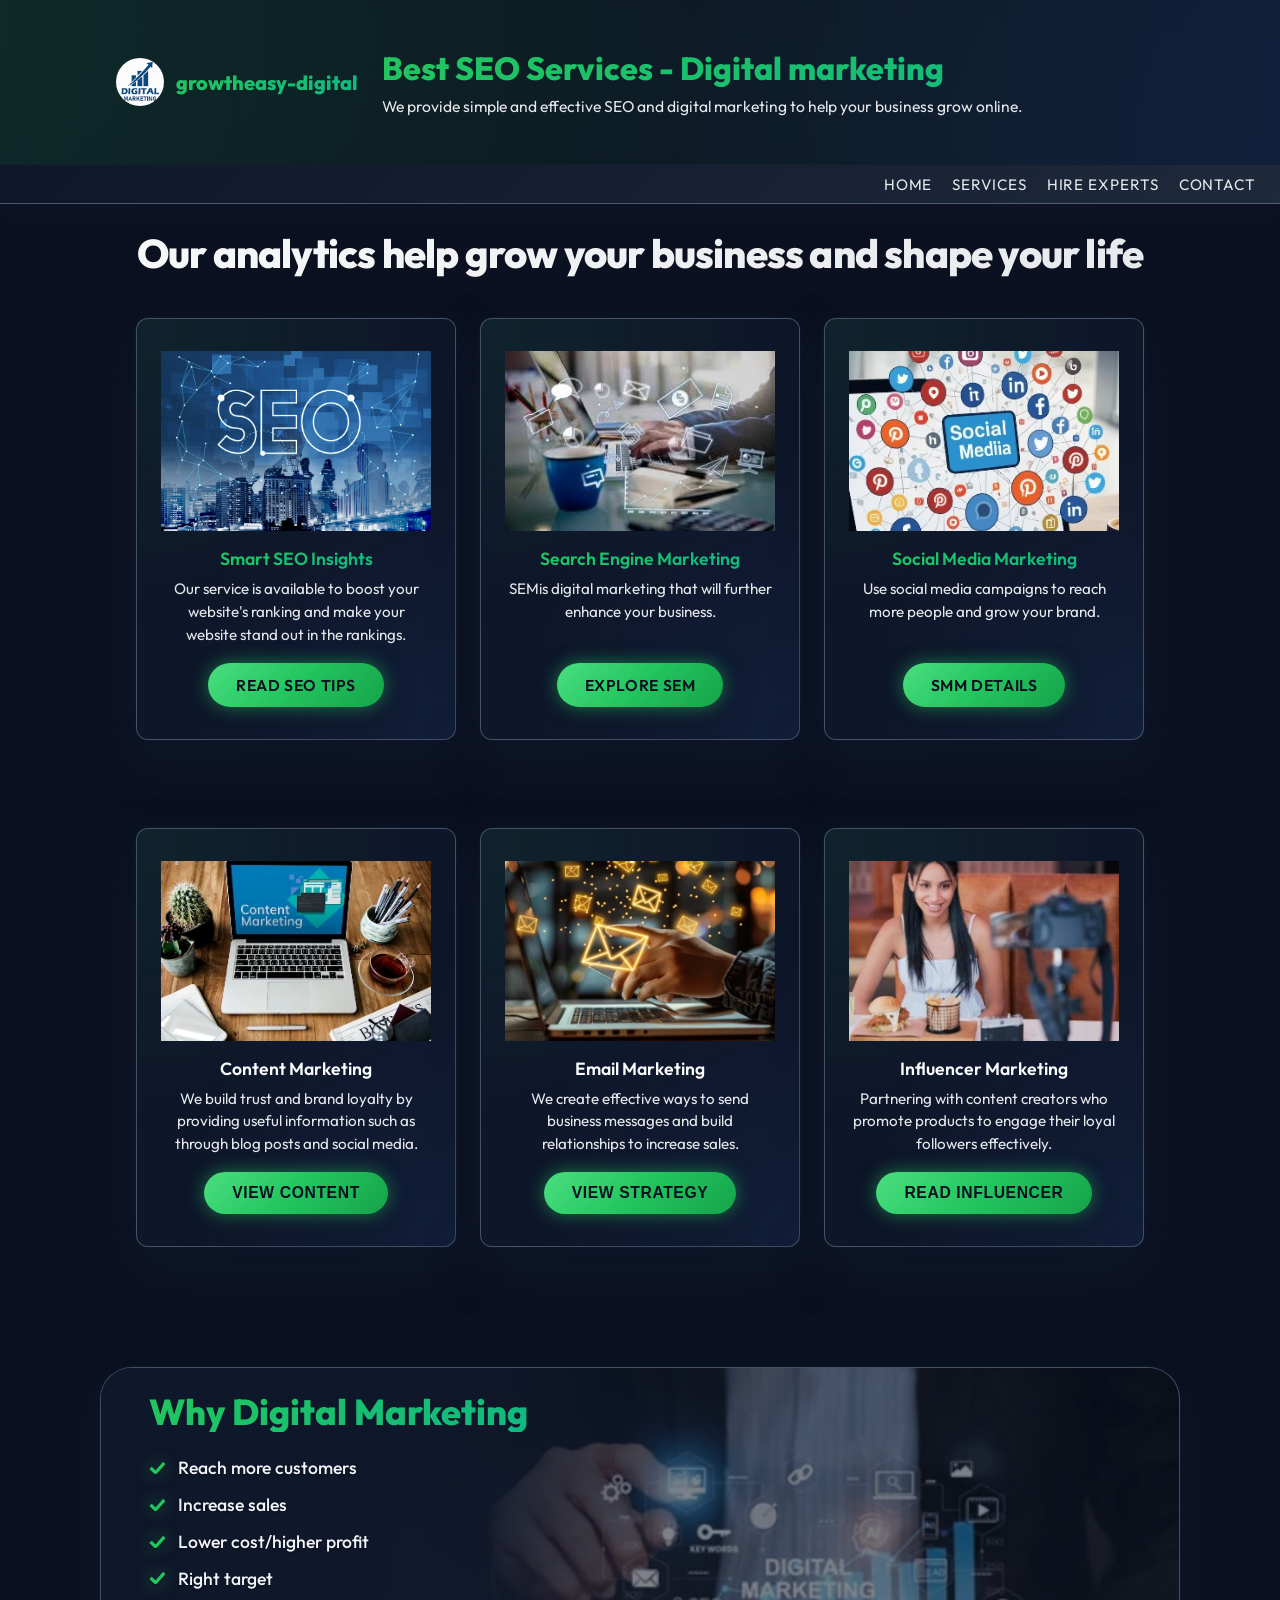
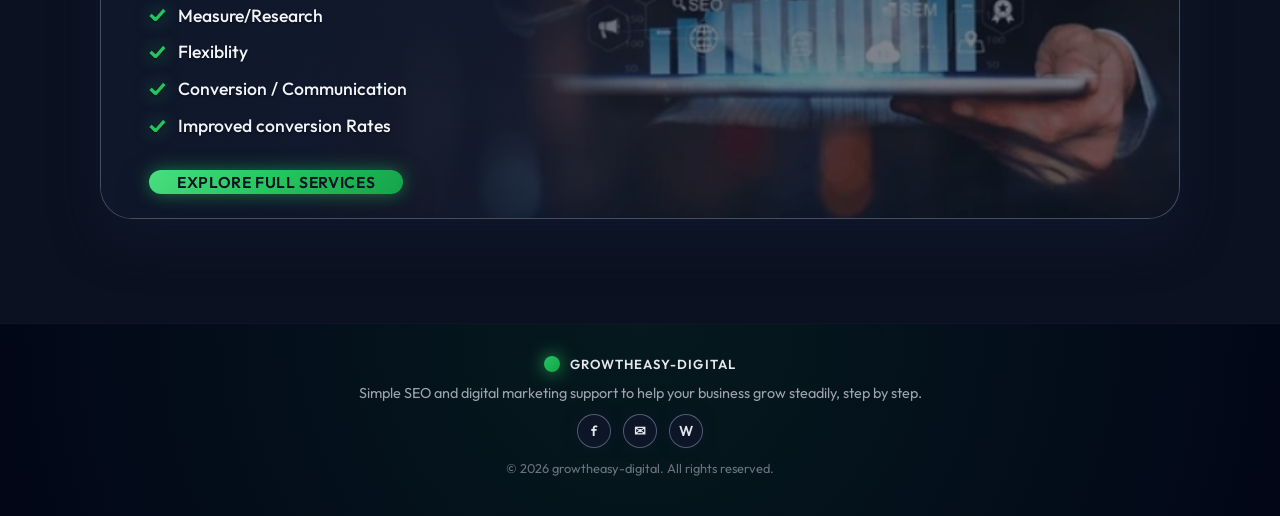
<file: index.html>
<!DOCTYPE html>
<html lang="en">

<head>
  <!-- Google Tag Manager -->
  <script>(function (w, d, s, l, i) {
      w[l] = w[l] || []; w[l].push({
        'gtm.start':
          new Date().getTime(), event: 'gtm.js'
      }); var f = d.getElementsByTagName(s)[0],
        j = d.createElement(s), dl = l != 'dataLayer' ? '&l=' + l : ''; j.async = true; j.src =
          'https://www.googletagmanager.com/gtm.js?id=' + i + dl; f.parentNode.insertBefore(j, f);
    })(window, document, 'script', 'dataLayer', 'GTM-W6ZXXPZR');</script>
  <!-- End Google Tag Manager -->
  <meta charset="UTF-8" />
  <meta name="viewport" content="width=device-width, initial-scale=1.0" />
  <title>Best SEO Services - growtheasy-digital</title>
  <meta name="Growtheasy-digital: Leading digital marketing agency offering SEO"
    content="growtheasy-digital offers simple, effective SEO and digital marketing services to help your website rank higher and get more traffic." />
  <meta name="digital marketing agency"
    content="best SEO services, simple SEO, growtheasy-digital, digital marketing" />

  <!-- Open Graph / Facebook -->
  <meta property="og:type" content="website" />
  <meta property="og:url" content="https://digitalmarketing-blue.vercel.app/" />
  <meta property="og:title" content="Best SEO Services - growtheasy-digital" />
  <meta property="og:description"
    content="Simple, effective SEO and digital marketing services to help your business grow." />
  <meta property="og:image" content="https://digitalmarketing-blue.vercel.app/digitalmarketing.png" />

  <!-- Twitter -->
  <meta property="twitter:card" content="summary_large_image" />
  <meta property="twitter:url" content="https://digitalmarketing-blue.vercel.app/" />
  <meta property="twitter:title" content="Best SEO Services - growtheasy-digital" />
  <meta property="twitter:description"
    content="Simple, effective SEO and digital marketing services to help your business grow." />
  <meta property="twitter:image" content="https://digitalmarketing-blue.vercel.app/digitalmarketing.png" />

  <link rel="stylesheet" href="style.css" />
  <link rel="icon" type="image/png" href="digitalmarketing.png">
  <!-- canonical -->
  <link rel="canonical" href="https://digitalmarketing-blue.vercel.app/" />
  <script type="application/ld+json">
  {
    "@context": "https://schema.org",
    "@type": "LocalBusiness",
    "name": "growtheasy-digital",
    "image": "https://digitalmarketing-blue.vercel.app/digitalmarketing.png",
    "@id": "https://digitalmarketing-blue.vercel.app/",
    "url": "https://digitalmarketing-blue.vercel.app/",
    "telephone": "919543060331",
    "address": {
      "@type": "PostalAddress",
      "addressCountry": "IN"
    },
    "hasOfferCatalog": {
      "@type": "OfferCatalog",
      "name": "Digital Marketing Services",
      "itemListElement": [
        {
          "@type": "Offer",
          "itemOffered": {
            "@type": "Service",
            "name": "Search Engine Optimization"
          }
        },
        {
          "@type": "Offer",
          "itemOffered": {
            "@type": "Service",
            "name": "Search Engine Marketing"
          }
        },
        {
          "@type": "Offer",
          "itemOffered": {
            "@type": "Service",
            "name": "Social Media Marketing"
          }
        },
        {
          "@type": "Offer",
          "itemOffered": {
            "@type": "Service",
            "name": "Content Marketing"
          }
        },
        {
          "@type": "Offer",
          "itemOffered": {
            "@type": "Service",
            "name": "Email Marketing"
          }
        },
        {
          "@type": "Offer",
          "itemOffered": {
            "@type": "Service",
            "name": "Digital Strategy"
          }
        },
        {
          "@type": "Offer",
          "itemOffered": {
            "@type": "Service",
            "name": "Pay-Per-Click"
          }
        }
      ]
    }
  }
  </script>
  <script type="application/ld+json">
  {
    "@context": "https://schema.org",
    "@type": "BreadcrumbList",
    "itemListElement": [{
      "@type": "ListItem",
      "position": 1,
      "name": "Home",
      "item": "https://digitalmarketing-blue.vercel.app/"
    }]
  }
  </script>
</head>

<body>
  <!-- Google Tag Manager (noscript) -->
  <noscript><iframe src="https://www.googletagmanager.com/ns.html?id=GTM-W6ZXXPZR" height="0" width="0"
      style="display:none;visibility:hidden"></iframe></noscript>
  <!-- End Google Tag Manager (noscript) -->
  <header class="site-header">
    <div class="container header-inner">
      <div class="header-row reveal">
        <div class="brand">
          <img src="digitalmarketing.png" alt="growtheasy-digital logo" class="brand-logo" />
          <span class="brand-name flashy-gradient-text">growtheasy-digital</span>
        </div>

        <div class="title-group">
          <h1 class="flashy-gradient-text">Best SEO Services - Digital marketing</h1>
          <p>
            We provide simple and effective SEO and digital marketing to help
            your business grow online.
          </p>
        </div>
      </div>

      <div class="hero-media">
        <img src="techseo.png" alt="Digital marketing growth illustration" />
      </div>
    </div>
  </header>

  <nav class="main-nav main-nav--below">
    <a href="index.html" class="nav-link">Home</a>
    <a href="digitalmarketing-services.html" class="nav-link">Services</a>
    <a href="hire-digital-marketing-experts.html" class="nav-link">Hire Experts</a>
    <a href="contact-us.html" class="nav-link">Contact</a>
  </nav>

  <section id="about" class="hero-subheading">
    <h2>Our analytics help grow your business and shape your life</h2>
  </section>
  <section id="services" class="feature-section reveal">
    <div class="feature-grid">
      <div class="feature-card delay-1">
        <img src="search-engine-optimization.webp" alt="SEO analytics illustration" class="feature-icon" />
        <h3 class="flashy-gradient-text">Smart SEO Insights</h3>
        <p>Our service is available to boost your website's ranking and make your website stand out in the rankings.</p>
        <a href="https://medium.com/@umadevik.2008/smart-seo-insights-e9427f7b7530" class="feature-button"
          target="_blank" rel="noopener noreferrer">Read SEO Tips</a>
      </div>
      <div class="feature-card delay-2">
        <img src="searchenginemarketing.webp" alt="Business growth chart" class="feature-icon" />
        <h3 class="flashy-gradient-text">Search Engine Marketing</h3>
        <p>SEMis digital marketing that will further enhance your business.</p>
        <a href="https://medium.com/@umadevik.2008/search-engine-marketing-aad16ede987d" class="feature-button"
          target="_blank" rel="noopener noreferrer">Explore SEM</a>
      </div>
      <div class="feature-card delay-3">
        <img src="socialmediamarketings.webp" alt="Easy analytics dashboard" class="feature-icon" />
        <h3 class="flashy-gradient-text">Social Media Marketing</h3>
        <p>Use social media campaigns to reach more people and grow your brand.</p>
        <a href="https://medium.com/@umadevik.2008/social-media-marketing-57915218c8c3" class="feature-button"
          target="_blank" rel="noopener noreferrer"> SMM Details </a>
      </div>
    </div>
  </section>

  <section class="feature-section">
    <div class="feature-grid">
      <div class="feature-card">
        <img src="contentmarketing.webp" alt="Content Marketing strategies" class="feature-icon" />
        <h3>Content Marketing</h3>
        <p>We build trust and brand loyalty by providing useful information such as through blog posts and social media.
        </p>
        <button id="contentAdBtn" class="feature-button">View Content</button>
      </div>
      <!-- popup content marketing-->
      <div id="adPopup">
        <div class="popup-header">
          <span>Our Google Featured Ad</span>
          <button onclick="closePopup()" class="popup-close">&times;</button>
        </div>
        <img src="contentad.png" alt="Google Ad Screenshot" class="popup-image">
        <p class="popup-text">
          We are recognized as a leading service on Google!
        </p>
      </div>

      <div class="feature-card">
        <img src="emailmarketing.webp" alt="Email Marketing campaigns" class="feature-icon" />
        <h3>Email Marketing</h3>
        <p>We create effective ways to send business messages and build relationships to increase sales.</p>
        <button id="emailBtn" class="feature-button">View Strategy</button>
      </div>

      <div class="feature-card">
        <img src="influencermarketing.webp" alt="Influencer Marketing partnerships" class="feature-icon" />
        <h3>Influencer Marketing</h3>
        <p>Partnering with content creators who promote products to engage their loyal followers effectively.</p>
        <button class="feature-button" id="adBtn">Read Influencer</button>
      </div>

      <!-- start popup -->
      <div id="adModal" class="modal-overlay">
        <div class="modal-content-card">
          <span id="closeBtn" class="modal-close-btn">&times;</span>
          <h2 class="modal-title-text">Our Influencer Marketing Ad</h2>
          <div class="modal-iframe-box">
            <iframe loading="lazy" src="https://www.canva.com/design/DAHDA0j7-Xc/JDiESpW8kjUdtW1NJ4RB-g/view?embed"
              allowfullscreen="allowfullscreen" allow="fullscreen">
            </iframe>
          </div>
        </div>
      </div>
      <!--  end popup -->

      <!-- Email Marketing Strategy Popup -->
      <div id="emailModal" class="modal-overlay">
        <div class="modal-content-card">
          <span id="closeEmailBtn" class="modal-close-btn">&times;</span>
          <h2 class="modal-title-text">Email Growth Engine</h2>

          <div class="strategy-grid">
            <div class="strategy-step">
              <div class="step-icon">1</div>
              <h4>Custom Strategy</h4>
              <p>We build a roadmap based on your audience and goals.</p>
            </div>
            <div class="strategy-step">
              <div class="step-icon">2</div>
              <h4>Stunning Design</h4>
              <p>Mobile-friendly, high-conversion email templates.</p>
            </div>
            <div class="strategy-step">
              <div class="step-icon">3</div>
              <h4>Data-Driven</h4>
              <p>We analyze every click to maximize your sales.</p>
            </div>
          </div>

          <div class="trust-stat-box">
            <span class="stat-highlight">4200% average ROI</span>
            <p>Email marketing is the most powerful tool for business growth.</p>
          </div>

          <div class="newsletter-preview">
            <img src="emailmarketingservices.webp" alt="Email Strategy Preview" class="modal-preview-img">
          </div>
        </div>
      </div>
    </div>
  </section>


  <section class="feature-section">
    <div class="cta-container">
      <div class="cta-card">
        <img src="digitalmarketingservices.webp" alt="Digital Marketing Services" class="cta-banner-image" />
        <div class="cta-overlay-left">
          <h2>Why Digital Marketing</h2>
          <ul class="cta-benefits-list">
            <li>Reach more customers</li>
            <li>Increase sales</li>
            <li>Lower cost/higher profit</li>
            <li>Right target</li>
            <li>Measure/Research</li>
            <li>Flexiblity</li>
            <li>Conversion / Communication</li>
            <li>Improved conversion Rates</li>
          </ul>
          <a href="digitalmarketing-services.html" class="feature-button cta-overlay-btn">Explore Full Services</a>
        </div>
      </div>
    </div>
  </section>

  <footer id="contact" class="site-footer">
    <div class="container footer-inner">
      <div class="footer-brand">
        <span class="footer-logo-dot"></span>
        <span class="footer-brand-name">growtheasy-digital</span>
      </div>
      <p class="footer-text">
        Simple SEO and digital marketing support to help your business grow steadily, step by step.
      </p>

      <div class="footer-social">
        <div class="footer-social-link" aria-label="Facebook">
          <span class="footer-social-icon">f</span>
        </div>
        <a href="mailto:umadevik.2008@gmail.com" class="footer-social-link" aria-label="Mail Us">
          <span class="footer-social-icon">✉</span>
        </a>
        <div class="footer-social-link" aria-label="Whatsapp">
          <span class="footer-social-icon">W</span>
        </div>
      </div>
      <p class="footer-copy">© 2026 growtheasy-digital. All rights reserved.</p>
    </div>
  </footer>
  <script>
    const observer = new IntersectionObserver((entries) => {
      entries.forEach((entry) => {
        if (entry.isIntersecting) {
          entry.target.classList.add('active');
        }
      });
    }, { threshold: 0.1 });

    document.querySelectorAll('.reveal').forEach((el) => observer.observe(el));

    // Modal Elements
    var modal = document.getElementById("adModal");
    var btn = document.getElementById("adBtn");
    var span = document.getElementById("closeBtn");

    // AdModal (Influencer)
    btn.onclick = function () { modal.style.display = "block"; document.body.style.overflow = "hidden"; }
    span.onclick = function () { modal.style.display = "none"; document.body.style.overflow = "auto"; }

    // Email Modal Setup
    const emailModal = document.getElementById("emailModal");
    const emailBtn = document.getElementById("emailBtn");
    const closeEmailBtn = document.getElementById("closeEmailBtn");

    emailBtn.onclick = function () {
      emailModal.style.display = "block";
      document.body.style.overflow = "hidden";
    }
    closeEmailBtn.onclick = function () {
      emailModal.style.display = "none";
      document.body.style.overflow = "auto";
    }

    // Window Click to Close
    window.onclick = function (event) {
      if (event.target == modal) { modal.style.display = "none"; document.body.style.overflow = "auto"; }
      if (event.target == emailModal) { emailModal.style.display = "none"; document.body.style.overflow = "auto"; }
    }

    // Content Ad Popup
    const contentModal = document.getElementById("adPopup");
    const contentBtn = document.getElementById("contentAdBtn");

    contentBtn.onclick = function () {
      contentModal.style.display = "block";
    }
    function closePopup() {
      document.getElementById('adPopup').style.display = 'none';
    }
  </script>
</body>

</html>
</file>
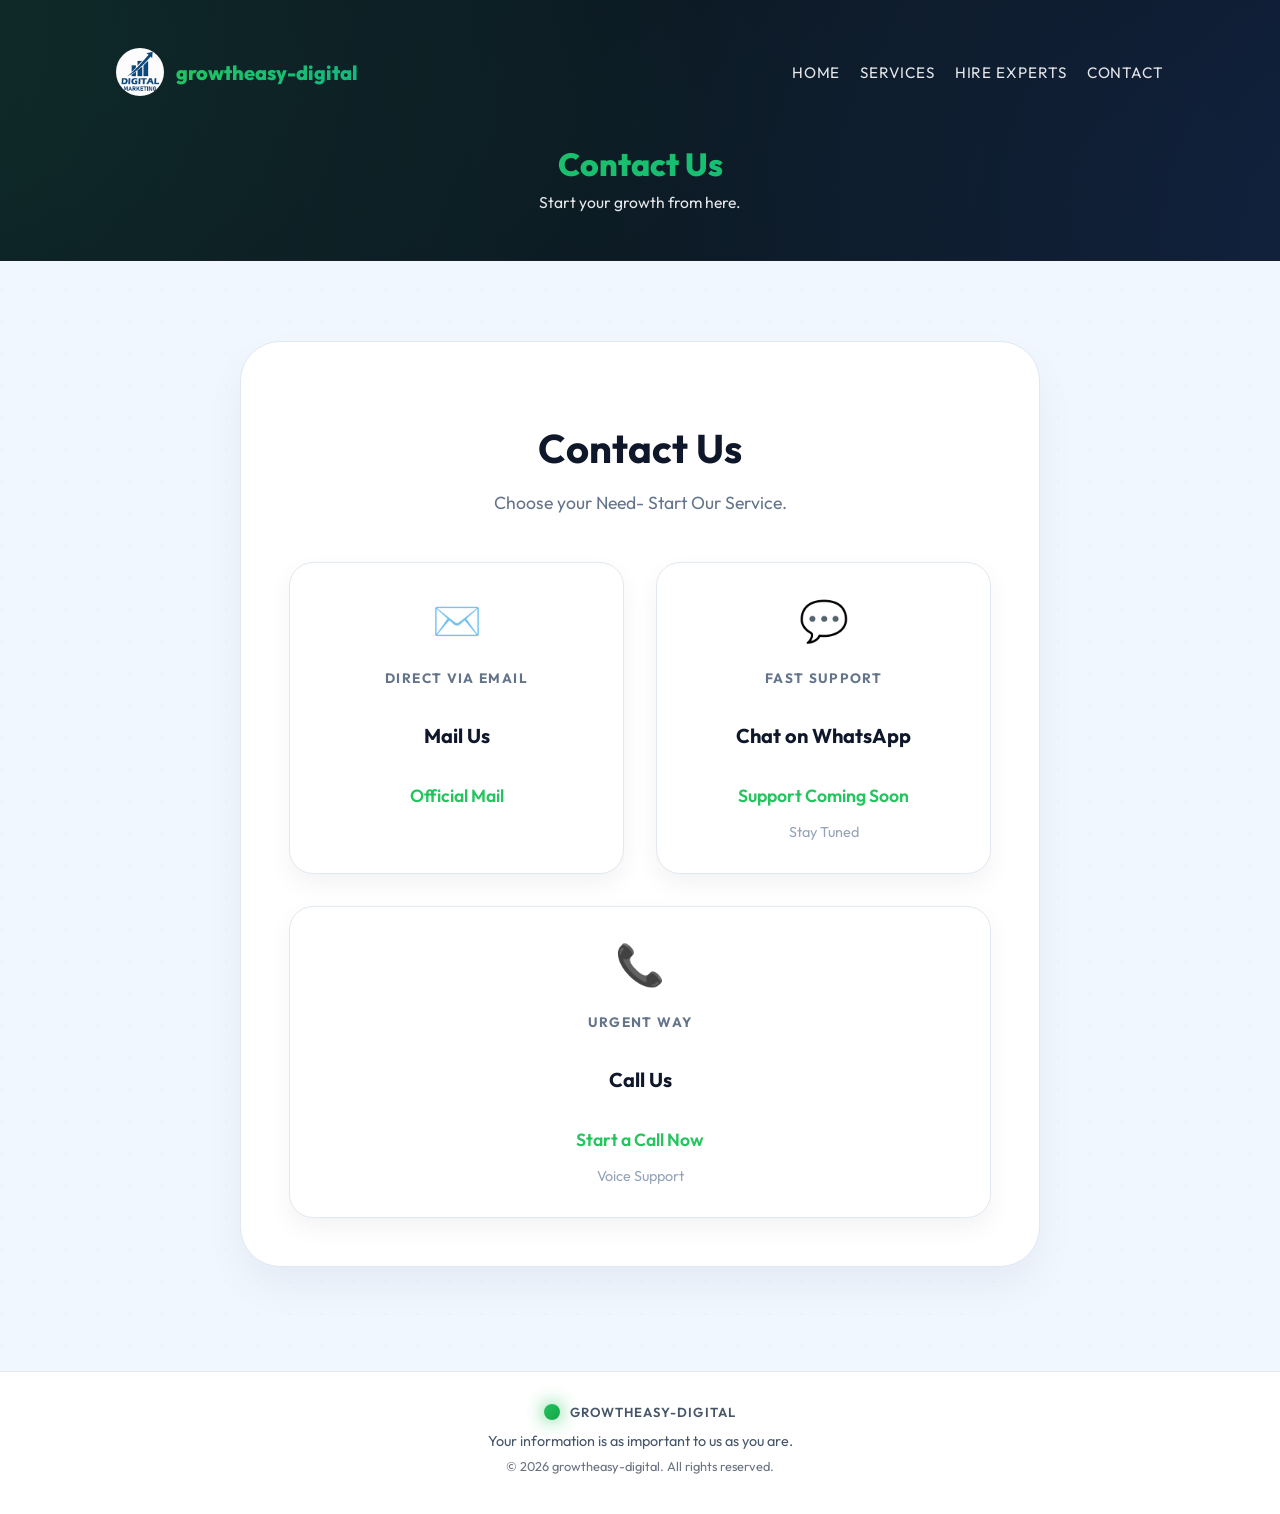
<file: contact-us.html>
<!DOCTYPE html>
<html lang="en">

<head>
    <meta charset="UTF-8" />
    <meta name="viewport" content="width=device-width, initial-scale=1.0" />
    <title>Contact Us - growtheasy-digital</title>
    <meta name="Contact us today for a free consultation and let's grow your business together"
        content="Get in touch with growtheasy-digital. We're here to help you with your digital marketing and SEO needs." />
    <meta name="contact Growtheasy-digital,business growth inquiry"
        content="contact growtheasy-digital, SEO support, digital marketing help, contact SEO expert" />

    <!-- Open Graph / Facebook -->
    <meta property="og:type" content="website" />
    <meta property="og:url" content="https://digitalmarketing-blue.vercel.app/contact-us.html" />
    <meta property="og:title" content="Contact Us - growtheasy-digital" />
    <meta property="og:description" content="Get in touch for simple, effective digital marketing and SEO support." />
    <meta property="og:image" content="https://digitalmarketing-blue.vercel.app/digitalmarketing.png" />

    <!-- Twitter -->
    <meta property="twitter:card" content="summary_large_image" />
    <meta property="twitter:url" content="https://digitalmarketing-blue.vercel.app/contact-us.html" />
    <meta property="twitter:title" content="Contact Us - growtheasy-digital" />
    <meta property="twitter:description"
        content="Get in touch for simple, effective digital marketing and SEO support." />
    <meta property="twitter:image" content="https://digitalmarketing-blue.vercel.app/digitalmarketing.png" />

    <link rel="stylesheet" href="style.css" />
    <link rel="icon" type="image/png" href="digitalmarketing.png">
    <link rel="canonical" href="https://digitalmarketing-blue.vercel.app/contact-us.html" />
    <script type="application/ld+json">
    {
      "@context": "https://schema.org",
      "@type": "BreadcrumbList",
      "itemListElement": [{
        "@type": "ListItem",
        "position": 1,
        "name": "Home",
        "item": "https://digitalmarketing-blue.vercel.app/"
      },{
        "@type": "ListItem",
        "position": 2,
        "name": "Contact Us",
        "item": "https://digitalmarketing-blue.vercel.app/contact-us.html"
      }]
    }
    </script>
</head>

<body class="lite-theme">
    <header class="site-header secondary-header">
        <div class="container header-inner">
            <div class="header-row">
                <div class="brand">
                    <img src="digitalmarketing.png" alt="growtheasy-digital logo" class="brand-logo" />
                    <span class="brand-name flashy-gradient-text">growtheasy-digital</span>
                </div>

                <div class="header-actions">
                    <nav class="main-nav">
                        <a href="index.html" class="nav-link">Home</a>
                        <a href="digitalmarketing-services.html" class="nav-link">Services</a>
                        <a href="hire-digital-marketing-experts.html" class="nav-link">Hire Experts</a>
                        <a href="contact-us.html" class="nav-link">Contact</a>
                    </nav>
                </div>
            </div>

            <div class="title-group">
                <h1 class="flashy-gradient-text">Contact Us</h1>
                <p>Start your growth from here.</p>
            </div>
        </div>
    </header>

    <main class="enquiry-form-section">
        <div class="form-container">
            <div class="form-header">
                <h2>Contact Us</h2>
                <p>Choose your Need- Start Our Service.</p>
            </div>

            <div class="contact-methods">
                <!-- Mail Us -->
                <a href="mailto:umadevik.2008@gmail.com" class="contact-method-card flashy-card">
                    <span class="contact-icon-large">✉️</span>
                    <span class="contact-method-label">Direct via Email</span>
                    <h3 class="contact-method-title">Mail Us</h3>
                    <span class="contact-method-value">Official Mail</span>
                </a>

                <!-- Whatsapp Us -->
                <div class="contact-method-card flashy-card whatsapp-card">
                    <span class="contact-icon-large">💬</span>
                    <span class="contact-method-label">Fast Support</span>
                    <h3 class="contact-method-title">Chat on WhatsApp</h3>
                    <span class="contact-method-value">Support Coming Soon</span>
                    <span class="contact-method-note">Stay Tuned</span>
                </div>

                <!-- Mobile Number -->
                <a href="tel:9543060331" class="contact-method-card flashy-card">
                    <span class="contact-icon-large">📞</span>
                    <span class="contact-method-label">Urgent Way</span>
                    <h3 class="contact-method-title">Call Us</h3>
                    <span class="contact-method-value">Start a Call Now</span>
                    <span class="contact-method-note">Voice Support</span>
                </a>
            </div>
        </div>
    </main>

    <footer id="contact" class="site-footer">
        <div class="container footer-inner">
            <div class="footer-brand">
                <span class="footer-logo-dot"></span>
                <span class="footer-brand-name">growtheasy-digital</span>
            </div>
            <p class="footer-text">
                Your information is as important to us as you are.
            </p>
            <p class="footer-copy">© 2026 growtheasy-digital. All rights reserved.</p>
        </div>
    </footer>
</body>

</html>
</file>
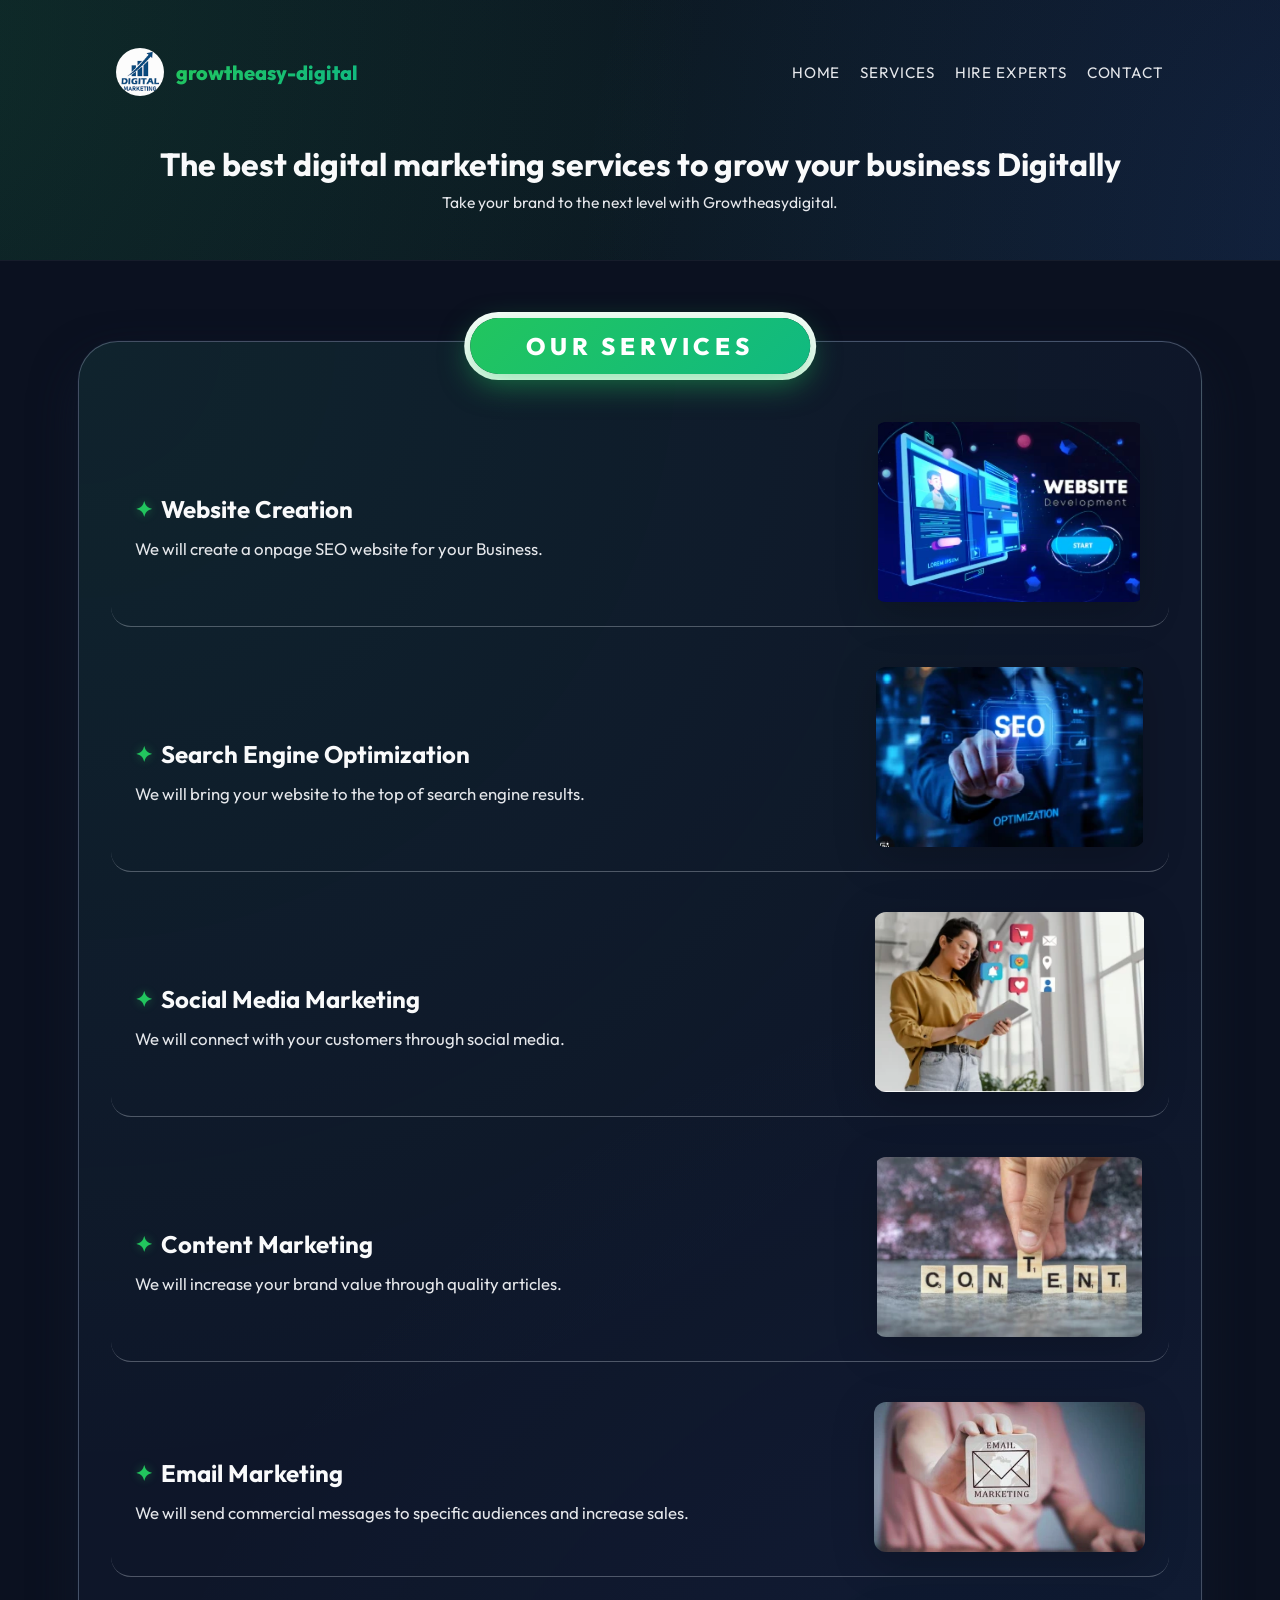
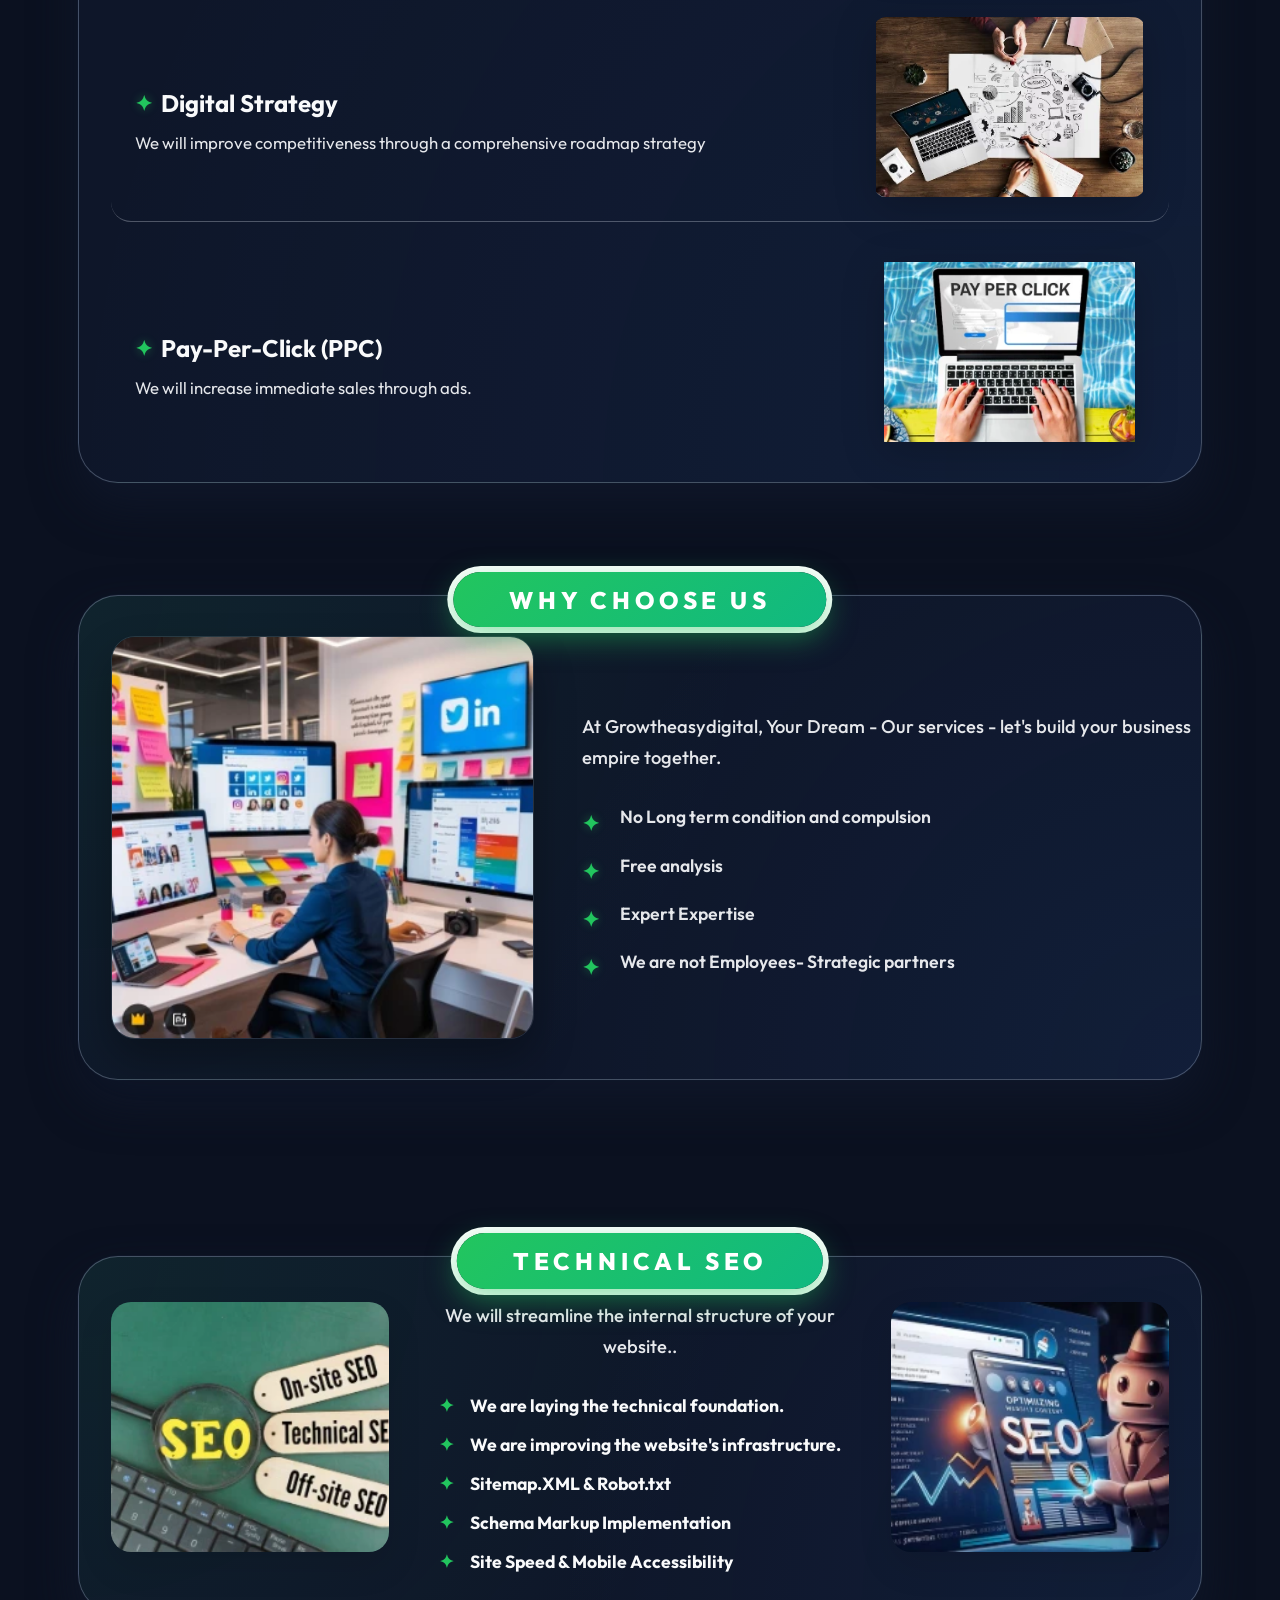
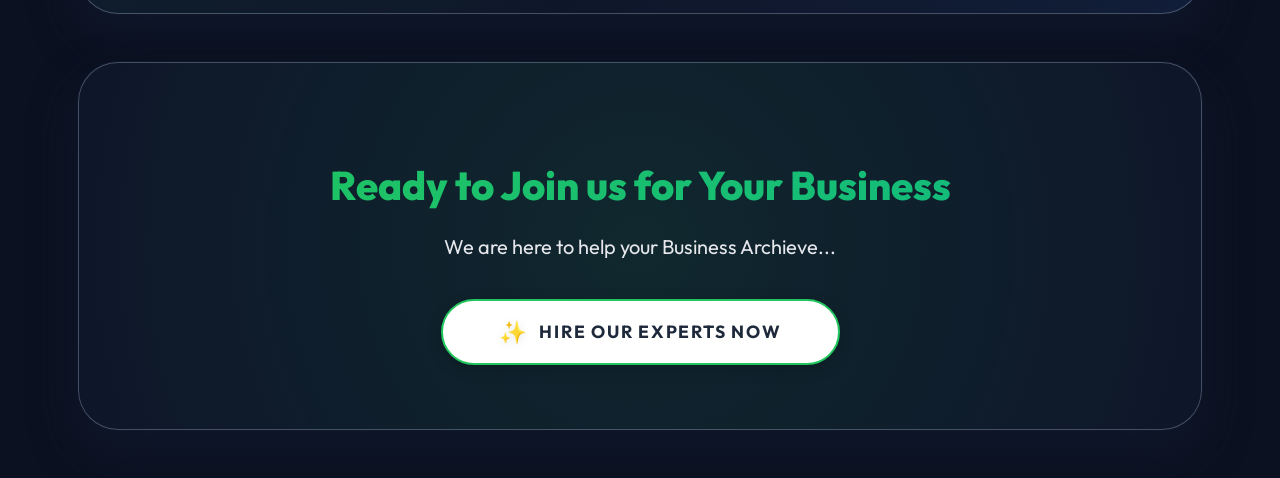
<file: digitalmarketing-services.html>
<!DOCTYPE html>
<html lang="en">

<head>
    <meta charset="UTF-8" />
    <meta name="viewport" content="width=device-width, initial-scale=1.0" />
    <title>Our Services - growtheasy-digital</title>
    <meta name="social media marketing, and web design to boost your business online presence"
        content="Explore our comprehensive digital marketing services including SEO, SEM, SMM, and more to grow your business online." />
    <meta name=" growtheasy-digital -online marketing services"
        content="digital marketing services, SEO services, SMM, SEM, email marketing, content marketing" />

    <!-- Open Graph / Facebook -->
    <meta property="og:type" content="website" />
    <meta property="og:url" content="https://digitalmarketing-blue.vercel.app/digitalmarketing-services.html" />
    <meta property="og:title" content="Our Services - growtheasy-digital" />
    <meta property="og:description" content="Comprehensive digital marketing services: SEO, SEM, SMM, and more." />
    <meta property="og:image" content="https://digitalmarketing-blue.vercel.app/digitalmarketing.png" />

    <!-- Twitter -->
    <meta property="twitter:card" content="summary_large_image" />
    <meta property="twitter:url" content="https://digitalmarketing-blue.vercel.app/digitalmarketing-services.html" />
    <meta property="twitter:title" content="Our Services - growtheasy-digital" />
    <meta property="twitter:description" content="Comprehensive digital marketing services: SEO, SEM, SMM, and more." />
    <meta property="twitter:image" content="https://digitalmarketing-blue.vercel.app/digitalmarketing.png" />

    <link rel="stylesheet" href="style.css" />
    <link rel="icon" type="image/png" href="digitalmarketing.png">
    <link rel="canonical" href="https://digitalmarketing-blue.vercel.app/digitalmarketing-services.html" />
    <script type="application/ld+json">
    {
      "@context": "https://schema.org",
      "@type": "BreadcrumbList",
      "itemListElement": [{
        "@type": "ListItem",
        "position": 1,
        "name": "Home",
        "item": "https://digitalmarketing-blue.vercel.app/"
      },{
        "@type": "ListItem",
        "position": 2,
        "name": "Our Services",
        "item": "https://digitalmarketing-blue.vercel.app/digitalmarketing-services.html"
      }]
    }
    </script>
</head>

<body>
    <header class="site-header secondary-header">
        <div class="container header-inner">
            <div class="header-row">
                <div class="brand">
                    <img src="digitalmarketing.png" alt="growtheasy-digital digital marketing logo"
                        class="brand-logo" />
                    <span class="brand-name flashy-gradient-text">growtheasy-digital</span>
                </div>

                <div class="header-actions">
                    <nav class="main-nav">
                        <a href="index.html" class="nav-link">Home</a>
                        <a href="digitalmarketing-services.html" class="nav-link">Services</a>
                        <a href="hire-digital-marketing-experts.html" class="nav-link">Hire Experts</a>
                        <a href="contact-us.html" class="nav-link">Contact</a>
                    </nav>
                </div>
            </div>

            <div class="title-group">
                <h1>The best digital marketing services to grow your business Digitally</h1>
                <p>Take your brand to the next level with Growtheasydigital.</p>
            </div>
        </div>
    </header>

    <main class="services-main-section">
        <div class="services-main-container">
            <h2 class="services-main-heading">Our Services</h2>

            <ul class="services-detailed-list">
                <!-- 1. Website Creation -->
                <li class="service-item reveal">
                    <div class="service-text">
                        <h4><span class="bullet-icon">✦</span> Website Creation</h4>
                        <p>We will create a onpage SEO website for your Business.</p>
                    </div>
                    <div class="service-media">
                        <img src="websitemaking.webp" alt="Website Creation" class="service-img" />
                    </div>
                </li>

                <!-- 2. Search Engine Optimization -->
                <li class="service-item reveal">
                    <div class="service-text">
                        <h4><span class="bullet-icon">✦</span> Search Engine Optimization</h4>
                        <p>We will bring your website to the top of search engine results.</p>
                    </div>
                    <div class="service-media">
                        <img src="seooptimization.webp" alt="Search Engine Optimization" class="service-img" />
                    </div>
                </li>

                <!-- 3. Social Media Marketing -->
                <li class="service-item reveal">
                    <div class="service-text">
                        <h4><span class="bullet-icon">✦</span> Social Media Marketing</h4>
                        <p>We will connect with your customers through social media.</p>
                    </div>
                    <div class="service-media">
                        <img src="smmdigitalmarketing.webp" alt="Social Media Marketing" class="service-img" />
                    </div>
                </li>

                <!-- 4. Content Marketing -->
                <li class="service-item reveal">
                    <div class="service-text">
                        <h4><span class="bullet-icon">✦</span> Content Marketing</h4>
                        <p>We will increase your brand value through quality articles.</p>
                    </div>
                    <div class="service-media">
                        <img src="contentmarketingservice.webp" alt="Content Marketing" class="service-img" />
                    </div>
                </li>

                <!-- 5. Email Marketing -->
                <li class="service-item reveal">
                    <div class="service-text">
                        <h4><span class="bullet-icon">✦</span> Email Marketing</h4>
                        <p>We will send commercial messages to specific audiences and increase sales.</p>
                    </div>
                    <div class="service-media">
                        <img src="emailmarketingservices.webp" alt="Email Marketing" class="service-img" />
                    </div>
                </li>

                <!-- 6. Digital Strategy -->
                <li class="service-item reveal">
                    <div class="service-text">
                        <h4><span class="bullet-icon">✦</span> Digital Strategy</h4>
                        <p>We will improve competitiveness through a comprehensive roadmap strategy</p>
                    </div>
                    <div class="service-media">
                        <img src="digitalmarketingstrategy.webp" alt="Digital Strategy" class="service-img" />
                    </div>
                </li>

                <!-- 7. Pay-Per-Click (PPC) -->
                <li class="service-item reveal">
                    <div class="service-text">
                        <h4><span class="bullet-icon">✦</span> Pay-Per-Click (PPC)</h4>
                        <p>We will increase immediate sales through ads.</p>
                    </div>
                    <div class="service-media">
                        <img src="digitalmarketingppc.webp" alt=" Pay-Per-Click" class="service-img" />
                    </div>
                </li>
            </ul>
        </div>
    </main>

    <section class="services-main-section why-choose-section">
        <div class="services-main-container why-choose-container">
            <h2 class="services-main-heading">Why Choose Us</h2>
            <div class="why-choose-content">
                <div class="why-choose-media">
                    <img src="whycooseus.webp" alt="Why Choose Us" class="why-choose-img" />
                </div>
                <div class="why-choose-text">
                    <p class="why-choose-description">At Growtheasydigital, Your Dream - Our services - let's build your
                        business <br /> empire together.</p>
                    <ul class="why-choose-list">

                        <li><span class="bullet-icon">✦</span> No Long term condition and compulsion</li>
                        <li><span class="bullet-icon">✦</span> Free analysis</li>
                        <li><span class="bullet-icon">✦</span> Expert Expertise</li>
                        <li><span class="bullet-icon">✦</span> We are not Employees- Strategic partners </li>

                    </ul>
                </div>
            </div>
        </div>
    </section>

    <section class="services-main-section reveal">
        <div class="services-main-container">
            <h2 class="services-main-heading">Technical SEO</h2>
            <div class="triple-container"
                style="background: transparent; border: none; box-shadow: none; padding: 0; margin: 0; width: 100%; border-radius: 0;">
                <div class="triple-media">
                    <img src="technicalseo.webp" alt="Technical SEO Analysis" class="triple-img" />
                </div>
                <div class="triple-text">
                    <p>We will streamline the internal structure of your website..</p>
                    <ul class="triple-list">
                        <li>We are laying the technical foundation.</li>
                        <li>We are improving the website's infrastructure.</li>
                        <li>Sitemap.XML & Robot.txt </li>
                        <li>Schema Markup Implementation</li>
                        <li>Site Speed & Mobile Accessibility</li>
                    </ul>
                </div>
                <div class="triple-media">
                    <img src="techseo.webp" alt="SEO Performance View" class="triple-img" />
                </div>
            </div>
        </div>
    </section>

    <section class="services-main-section reveal" style="padding-top: 0;">
        <div class="services-main-container"
            style="background: radial-gradient(circle at center, rgba(34, 197, 94, 0.1), transparent), rgba(15, 23, 42, 0.98); padding: 4rem 2rem;">
            <h2 class="flashy-gradient-text" style="font-size: 2.5rem; margin-bottom: 1.5rem;">Ready to Join us for Your
                Business </h2>
            <p
                style="font-size: 1.25rem; color: #e5e7eb; margin-bottom: 2.5rem; max-width: 800px; margin: 0 auto 2.5rem;">
                We are here to help your Business Archieve... </p>
            <a href="hire-digital-marketing-experts.html" class="home-btn-flashy"
                style="padding: 1.2rem 3.5rem; text-decoration: none;">
                <span class="home-icon">✨</span>
                <span class="home-text" style="font-size: 1.1rem;">Hire Our Experts Now</span>
            </a>
        </div>
    </section>
    <script>
        const observer = new IntersectionObserver((entries) => {
            entries.forEach((entry) => {
                if (entry.isIntersecting) {
                    entry.target.classList.add('active');
                }
            });
        }, { threshold: 0.1 });
        document.querySelectorAll('.reveal').forEach((el) => observer.observe(el));
    </script>
</body>

</html>
</file>
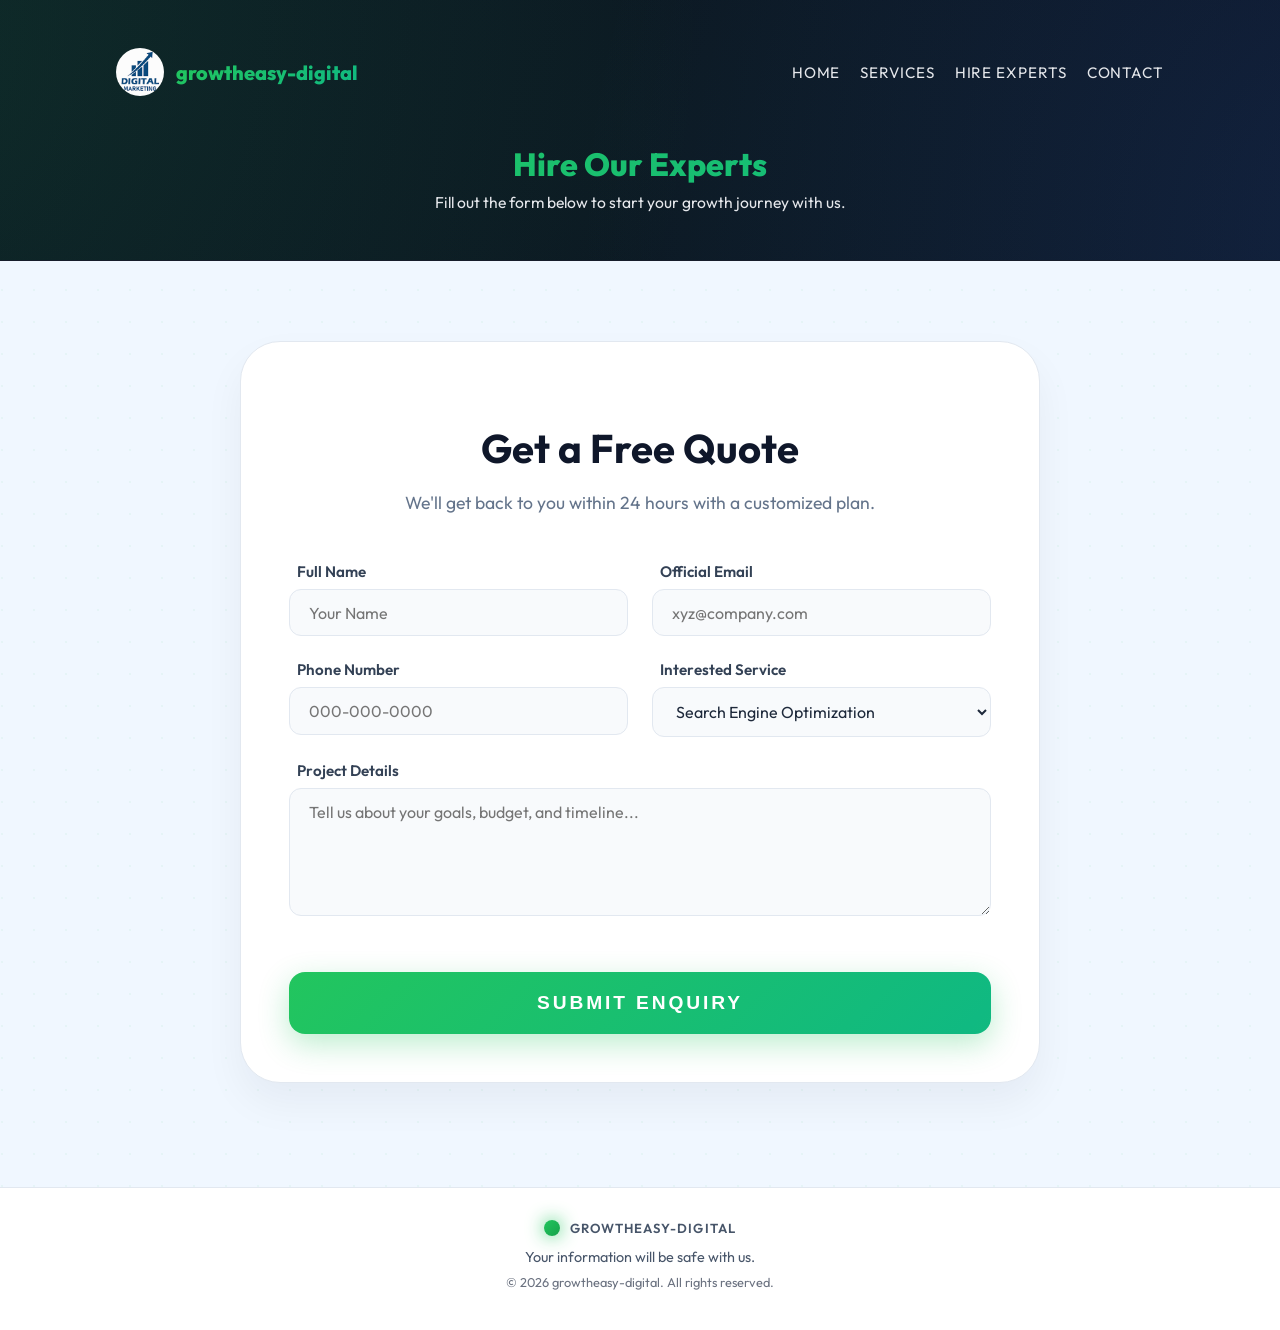
<file: hire-digital-marketing-experts.html>
<!DOCTYPE html>
<html lang="en">

<head>
    <!-- Google Tag Manager -->
    <script>(function (w, d, s, l, i) {
            w[l] = w[l] || []; w[l].push({
                'gtm.start':
                    new Date().getTime(), event: 'gtm.js'
            }); var f = d.getElementsByTagName(s)[0],
                j = d.createElement(s), dl = l != 'dataLayer' ? '&l=' + l : ''; j.async = true; j.src =
                    'https://www.googletagmanager.com/gtm.js?id=' + i + dl; f.parentNode.insertBefore(j, f);
        })(window, document, 'script', 'dataLayer', 'GTM-W6ZXXPZR');</script>
    <!-- End Google Tag Manager -->
    <meta charset="UTF-8" />
    <meta name="viewport" content="width=device-width, initial-scale=1.0" />
    <title>Hire Digital Marketing Experts - growtheasy-digital</title>
    <meta name="Growtheasy-digital. Get dedicated professionals to manage your campaigns and maximize your ROI."
        content="Hire the best digital marketing experts for your business. Get a free consultation and customized growth strategy." />
    <meta name=" digital marketing consultants, hire dedicated marketers"
        content="hire SEO experts, digital marketing consultants, hire marketing team, growtheasy-digital experts" />

    <!-- Open Graph / Facebook -->
    <meta property="og:type" content="website" />
    <meta property="og:url" content="https://digitalmarketing-blue.vercel.app/hire-digital-marketing-experts.html" />
    <meta property="og:title" content="Hire Digital Marketing Experts - growtheasy-digital" />
    <meta property="og:description"
        content="Hire expert digital marketers to grow your business online. Free consultation." />
    <meta property="og:image" content="https://digitalmarketing-blue.vercel.app/digitalmarketing.png" />

    <!-- Twitter -->
    <meta property="twitter:card" content="summary_large_image" />
    <meta property="twitter:url"
        content="https://digitalmarketing-blue.vercel.app/hire-digital-marketing-experts.html" />
    <meta property="twitter:title" content="Hire Digital Marketing Experts - growtheasy-digital" />
    <meta property="twitter:description"
        content="Hire expert digital marketers to grow your business online. Free consultation." />
    <meta property="twitter:image" content="https://digitalmarketing-blue.vercel.app/digitalmarketing.png" />

    <link rel="stylesheet" href="style.css" />
    <link rel="icon" type="image/png" href="digitalmarketing.png">
    <link rel="canonical" href="https://digitalmarketing-blue.vercel.app/hire-digital-marketing-experts.html" />
    <script type="application/ld+json">
    {
      "@context": "https://schema.org",
      "@type": "BreadcrumbList",
      "itemListElement": [{
        "@type": "ListItem",
        "position": 1,
        "name": "Home",
        "item": "https://digitalmarketing-blue.vercel.app/"
      },{
        "@type": "ListItem",
        "position": 2,
        "name": "Hire Experts",
        "item": "https://digitalmarketing-blue.vercel.app/hire-digital-marketing-experts.html"
      }]
    }
    </script>
</head>

<body class="lite-theme">
    <!-- Google Tag Manager (noscript) -->
    <noscript><iframe src="https://www.googletagmanager.com/ns.html?id=GTM-W6ZXXPZR" height="0" width="0"
            style="display:none;visibility:hidden"></iframe></noscript>
    <!-- End Google Tag Manager (noscript) -->
    <header class="site-header secondary-header">
        <div class="container header-inner">
            <div class="header-row">
                <div class="brand">
                    <img src="digitalmarketing.png" alt="growtheasy-digital logo" class="brand-logo" />
                    <span class="brand-name flashy-gradient-text">growtheasy-digital</span>
                </div>

                <div class="header-actions">
                    <nav class="main-nav">
                        <a href="index.html" class="nav-link">Home</a>
                        <a href="digitalmarketing-services.html" class="nav-link">Services</a>
                        <a href="hire-digital-marketing-experts.html" class="nav-link">Hire Experts</a>
                        <a href="contact-us.html" class="nav-link">Contact</a>
                    </nav>
                </div>
            </div>

            <div class="title-group">
                <h1 class="flashy-gradient-text">Hire Our Experts</h1>
                <p>Fill out the form below to start your growth journey with us.</p>
            </div>
        </div>
    </header>

    <main class="enquiry-form-section">
        <div class="form-container">
            <div class="form-header">
                <h2>Get a Free Quote</h2>
                <p>We'll get back to you within 24 hours with a customized plan.</p>
            </div>

            <form action="#" class="enquiry-form" id="enquiry-form">
                <div class="form-group">
                    <label for="name">Full Name</label>
                    <input type="text" id="name" name="name" placeholder="Your Name" required />
                </div>

                <div class="form-group">
                    <label for="email">Official Email</label>
                    <input type="email" id="email" name="email" placeholder="xyz@company.com" required />
                </div>

                <div class="form-group">
                    <label for="phone">Phone Number</label>
                    <input type="tel" id="phone" name="contactno" placeholder="000-000-0000" />
                </div>

                <div class="form-group">
                    <label for="service">Interested Service</label>
                    <select id="service" name="servicecategory">
                        <option value="seo">Search Engine Optimization</option>
                        <option value="sem">Search Engine Marketing</option>
                        <option value="smm">Social Media Marketing</option>
                        <option value="content">Content Marketing</option>
                        <option value="website">Website Creation</option>
                        <option value="other">Other Inquiry</option>
                    </select>
                </div>

                <div class="form-group full-width">
                    <label for="message">Project Details</label>
                    <textarea id="message" name="project_details" rows="5"
                        placeholder="Tell us about your goals, budget, and timeline..."></textarea>
                </div>

                <input type="hidden" id="today-date" name="date" />

                <button type="submit" class="submit-btn shadow-btn" id="submit-btn">Submit Enquiry</button>
            </form>
        </div>
    </main>

    <footer id="contact" class="site-footer">
        <div class="container footer-inner">
            <div class="footer-brand">
                <span class="footer-logo-dot"></span>
                <span class="footer-brand-name">growtheasy-digital</span>
            </div>
            <p class="footer-text">
                Your information will be safe with us.
            </p>
            <p class="footer-copy">© 2026 growtheasy-digital. All rights reserved.</p>
        </div>
    </footer>

    <script>
        const scriptURL = 'https://script.google.com/macros/s/AKfycbx5h0stH_Lht57yXzKpGsr0xall8DArLfx1L_-2HkeMrb8xlqPmUrmAfk7MNC2a6d8/exec';
        const form = document.querySelector('#enquiry-form');
        const btn = document.querySelector('#submit-btn');

        form.addEventListener('submit', e => {
            e.preventDefault();
            const today = new Date();
            const day = String(today.getDate()).padStart(2, '0');
            const month = String(today.getMonth() + 1).padStart(2, '0');
            const year = today.getFullYear();
            const formattedDate = `${day}-${month}-${year}`;

            document.querySelector('#today-date').value = formattedDate;
            btn.disabled = true;
            btn.innerHTML = "Sending...";

            fetch(scriptURL, {
                method: 'POST',
                body: new FormData(form)
            })
                .then(response => {
                    alert("Enquiry Sent Successfully!");
                    btn.disabled = false;
                    btn.innerHTML = "Submit Enquiry";
                    form.reset();
                })
                .catch(error => {
                    console.error('Error!', error.message);
                    alert("Sorry, something went wrong. Please try again.");
                    btn.disabled = false;
                    btn.innerHTML = "Submit Enquiry";
                });
        });
    </script>
</body>

</html>
</file>
<file: style.css>
@import url('https://fonts.googleapis.com/css2?family=Outfit:wght@300;400;600;800&display=swap');

:root {
  --primary: #22c55e;
  --primary-glow: rgba(34, 197, 94, 0.4);
  --accent: #10b981;
  --dark-bg: #0b1120;
  --glass-bg: rgba(255, 255, 255, 0.7);
  --glass-border: rgba(255, 255, 255, 0.3);
  --premium-shadow: 0 20px 40px -10px rgba(75, 59, 59, 0.1);
}

*,
*::before,
*::after {
  box-sizing: border-box;
}

body {
  margin: 0;
  font-family: 'Outfit', sans-serif;
  background-color: #0b1120;
  color: #f9fafb;
  overflow-x: hidden;
}

img {
  max-width: 100%;
  display: block;
}

.container {
  max-width: 1080px;
  margin: 0 auto;
  padding: 0 1rem;
}

/* Header */
.site-header {
  position: relative;
  background: #0b1120;
  overflow: hidden;
  padding: 3rem 0;
  border-bottom: 1px solid rgba(255, 255, 255, 0.05);
}

.site-header::before {
  content: "";
  position: absolute;
  top: -50%;
  left: -50%;
  width: 200%;
  height: 200%;
  background:
    radial-gradient(circle at 20% 30%, rgba(34, 197, 94, 0.15) 0%, transparent 40%),
    radial-gradient(circle at 80% 70%, rgba(59, 130, 246, 0.15) 0%, transparent 40%),
    radial-gradient(circle at 50% 50%, rgba(34, 197, 94, 0.05) 0%, transparent 60%);
  animation: mesh-float 20s infinite linear;
  z-index: 0;
}

@keyframes mesh-float {
  0% {
    transform: rotate(0deg);
  }

  100% {
    transform: rotate(360deg);
  }
}

.header-inner {
  position: relative;
  z-index: 1;
  display: flex;
  flex-direction: column;
  gap: 1.5rem;
  align-items: stretch;
}

.header-row {
  display: flex;
  align-items: center;
  justify-content: space-between;
  gap: 1.5rem;
}

.brand {
  display: flex;
  align-items: center;
  gap: 0.75rem;
}

.brand-logo {
  width: 48px;
  height: 48px;
  border-radius: 50%;
  object-fit: cover;
}

.brand-name {
  font-weight: 700;
  font-size: 1.25rem;
  color: #f9fafb;
}

.title-group {
  flex: 1;
  text-align: left;
}

.title-group h1 {
  margin: 0 0 0.5rem;
  font-size: 2rem;
}

.title-group p {
  margin: 0;
  color: #e5e7eb;
  font-size: 0.98rem;
}

.hero-subheading {
  text-align: center;
  margin-top: 1.5rem;
}

.main-nav {
  display: flex;
  align-items: center;
  gap: 1.25rem;
}

.nav-link {
  font-size: 0.95rem;
  color: #e5e7eb;
  text-decoration: none;
  letter-spacing: 0.06em;
  text-transform: uppercase;
}

.nav-link:hover {
  color: #22c55e;
}

.main-nav--below {
  justify-content: flex-end;
  padding: 0.6rem 1.5rem 0.6rem;
  background: linear-gradient(135deg, #0f172a, #1e293b);
  border-bottom: 1px solid rgba(148, 163, 184, 0.45);
  box-shadow: 0 10px 25px rgba(15, 23, 42, 0.7);
}

.hero-subheading h2 {
  margin: 0;
  font-size: 2.5rem;
  font-weight: 800;
  letter-spacing: -0.02em;
  color: #f9fafb;
  background: linear-gradient(135deg, #f9fafb 0%, #e5e7eb 100%);
  -webkit-background-clip: text;
  background-clip: text;
  -webkit-text-fill-color: transparent;
}

/* Glassmorphism Utility */
.glass-panel {
  background: rgba(255, 255, 255, 0.8);
  backdrop-filter: blur(12px);
  -webkit-backdrop-filter: blur(12px);
  border: 1px solid rgba(255, 255, 255, 0.4);
  box-shadow: 0 8px 32px 0 rgba(31, 38, 135, 0.07);
}

/* Flashy Text */
.flashy-gradient-text {
  background: linear-gradient(135deg, #22c55e 0%, #10b981 100%);
  -webkit-background-clip: text;
  background-clip: text;
  -webkit-text-fill-color: transparent;
  font-weight: 800;
}

/* Entry Animations */
.reveal {
  opacity: 0;
  transform: translateY(30px);
  transition: all 0.8s cubic-bezier(0.2, 1, 0.3, 1);
}

.reveal.active {
  opacity: 1;
  transform: translateY(0);
}

.delay-1 {
  transition-delay: 0.1s;
}

.delay-2 {
  transition-delay: 0.2s;
}

.delay-3 {
  transition-delay: 0.3s;
}

.hero-media {
  display: none;
}

/* Call to Action Container */
.cta-container {
  width: 100%;
  display: flex;
  justify-content: center;
}

.cta-card {
  width: 90%;
  max-width: 1080px;
  margin: 2rem auto;
  position: relative;
  border-radius: 2rem;
  overflow: hidden;
  background: rgba(15, 23, 42, 0.98);
  border: 1px solid rgba(148, 163, 184, 0.4);
  box-shadow:
    0 22px 45px rgba(15, 23, 42, 0.9),
    0 0 0 1px rgba(15, 23, 42, 0.9);
  transition: transform 0.3s ease, box-shadow 0.3s ease;
}

.cta-card:hover {
  transform: translateY(-5px);
  box-shadow:
    0 30px 60px rgba(15, 23, 42, 0.95),
    0 0 22px rgba(52, 211, 153, 0.4);
}

.cta-banner-image {
  width: 100%;
  height: 100%;
  min-height: 450px;
  display: block;
  object-fit: cover;
  opacity: 0.6;
  /* Soften the image to make text pop */
  filter: brightness(0.8);
}

/* Left side transparent box */
.cta-overlay-left {
  position: absolute;
  top: 0;
  left: 0;
  width: 50%;
  height: 100%;
  display: flex;
  flex-direction: column;
  justify-content: center;
  align-items: flex-start;
  padding: 4rem 3rem;
  background: linear-gradient(to right, rgba(15, 23, 42, 1) 0%, rgba(15, 23, 42, 0.8) 70%, transparent 100%);
  z-index: 2;
}

.cta-overlay-left h2 {
  color: #ffffff;
  font-size: 2.25rem;
  font-weight: 800;
  line-height: 1.1;
  margin: 0 0 1.5rem 0;
  background: linear-gradient(135deg, #22c55e, #10b981);
  -webkit-background-clip: text;
  background-clip: text;
  -webkit-text-fill-color: transparent;
}

.cta-overlay-left p {
  color: #f9fafb;
  font-size: 1.25rem;
  font-weight: 500;
  line-height: 1.6;
  margin: 0 0 1.5rem 0;
  /* Add margin below p to push button down */
  text-shadow: 0 2px 4px rgba(0, 0, 0, 0.8);
}

.cta-benefits-list {
  list-style: none;
  padding: 0;
  margin: 0 0 2rem 0;
  display: flex;
  flex-direction: column;
  gap: 0.8rem;
}

.cta-benefits-list li {
  display: flex;
  align-items: center;
  gap: 0.75rem;
  font-size: 1.1rem;
  color: #f1f5f9;
  font-weight: 500;
  text-shadow: 0 1px 2px rgba(0, 0, 0, 0.5);
}

.cta-benefits-list li::before {
  content: "✓";
  color: #22c55e;
  font-weight: 900;
  font-size: 1.2rem;
  display: inline-block;
  filter: drop-shadow(0 0 8px rgba(34, 197, 94, 0.5));
}

.cta-overlay-btn {

  align-self: flex-start;
  /* Move from left side to right side of the overlay box */
  margin-top: 0;
  /* No extra margin, let the list margin handle the gap */
  padding: 0.9rem 2.5rem;
  font-size: 1.1rem;
  position: relative;
  overflow: hidden;
  animation: flashy-glow 3s infinite;
  border: 2px solid rgba(255, 255, 255, 0.4);
  backdrop-filter: blur(8px);
  -webkit-backdrop-filter: blur(8px);
  transition: all 0.3s ease;
}

.cta-overlay-btn:hover {
  transform: scale(1.05) translateY(-2px);
  border-color: rgba(255, 255, 255, 0.5);
}

@keyframes flashy-glow {

  0%,
  100% {
    box-shadow: 0 0 15px rgba(34, 197, 94, 0.6), 0 14px 30px rgba(15, 23, 42, 0.9);
    background: linear-gradient(135deg, #4ade80, #22c55e, #16a34a);
  }

  50% {
    box-shadow: 0 0 35px rgba(74, 222, 128, 0.9), 0 14px 30px rgba(15, 23, 42, 0.9);
    background: linear-gradient(135deg, #5ef095, #22c55e, #16a34a);
  }
}

.cta-overlay-btn::after {
  content: "";
  position: absolute;
  top: -50%;
  left: -100%;
  width: 50%;
  height: 200%;
  background: linear-gradient(to right,
      transparent,
      rgba(255, 255, 255, 0.3),
      transparent);
  transform: rotate(30deg);
  transition: none;
}

.cta-overlay-btn:hover::after {
  animation: shimmer 0.8s infinite;
}

@keyframes shimmer {
  100% {
    left: 200%;
  }
}

/* Responsive drop down to text-under-image */
@media (max-width: 768px) {
  .cta-overlay-left {
    position: static;
    width: 100%;
    height: auto;
    background: rgba(11, 17, 32, 0.95);
    padding: 2rem;
    align-items: center;
    text-align: center;
  }

  .cta-benefits-list {
    align-items: flex-start;
    margin: 0 auto 2rem;
    width: fit-content;
  }
}

.feature-section {
  margin-top: 2.5rem;
  padding: 0 1rem 3rem;
}

.feature-grid {
  display: flex;
  justify-content: center;
  align-items: stretch;
  gap: 1.5rem;
  max-width: 1080px;
  margin: 0 auto;
}

.feature-card {
  flex: 1;
  max-width: 320px;
  background:
    radial-gradient(circle at top left, rgba(34, 197, 94, 0.08), transparent 55%),
    radial-gradient(circle at bottom right, rgba(59, 130, 246, 0.08), transparent 55%),
    rgba(15, 23, 42, 0.98);
  border-radius: 0.75rem;
  padding: 2rem 1.5rem;
  text-align: center;
  border: 1px solid rgba(148, 163, 184, 0.4);
  min-height: 320px;
  display: flex;
  flex-direction: column;
  align-items: center;
  transition: transform 0.18s ease-out, box-shadow 0.18s ease-out, border-color 0.18s ease-out;
  box-shadow:
    0 22px 45px rgba(15, 23, 42, 0.9),
    0 0 0 1px rgba(15, 23, 42, 0.9);
}

.feature-card:hover {
  transform: translateY(-6px);
  border-color: rgba(190, 242, 100, 0.7);
  box-shadow:
    0 30px 60px rgba(15, 23, 42, 0.95),
    0 0 22px rgba(52, 211, 153, 0.6);
}

.feature-icon {
  width: 100%;
  max-height: 180px;
  margin: 0 0 1rem;
  border-radius: 0;
  object-fit: cover;
  border: none;
  background: none;
}

/* Adjusted 3rd card image to visually balance sizes */
/*.feature-card:nth-child(3) .feature-icon {
  max-height: 210px;
  object-fit: contain;
  object-position: center center;
  margin-top: -10px;
}*/

.feature-card h3 {
  margin: 0 0 0.5rem;
  font-size: 1.1rem;
  font-weight: 600;
}

.feature-card p {
  margin: 0 0 1rem;
  font-size: 0.95rem;
  color: #e5e7eb;
  line-height: 1.5;
}

.tool-list {
  list-style: none;
  padding: 0;
  margin: 1rem 0 0;
  width: 100%;
  text-align: left;
}

.tool-list li {
  font-size: 0.88rem;
  color: #9ca3af;
  padding: 0.4rem 0;
  border-bottom: 1px solid rgba(148, 163, 184, 0.1);
  display: flex;
  align-items: center;
  gap: 0.5rem;
}

.tool-list li::before {
  content: "→";
  color: #22c55e;
  font-weight: bold;
}

.tool-list li:last-child {
  border-bottom: none;
}

.feature-button {
  margin-top: auto;
  display: inline-flex;
  align-items: center;
  justify-content: center;
  padding: 0.75rem 1.75rem;
  font-size: 0.98rem;
  font-weight: 600;
  border-radius: 999px;
  border: none;
  cursor: pointer;
  background:
    linear-gradient(135deg, #4ade80, #22c55e, #16a34a);
  color: #0b1120;
  box-shadow:
    0 0 18px rgba(34, 197, 94, 0.55),
    0 14px 30px rgba(15, 23, 42, 0.9);
  letter-spacing: 0.04em;
  text-transform: uppercase;
  text-decoration: none;
}

.feature-button:hover {
  transform: translateY(-1px);
  box-shadow: 0 18px 40px rgba(34, 197, 94, 0.6);
}

.feature-button:active {
  transform: translateY(0);
  box-shadow: 0 10px 24px rgba(34, 197, 94, 0.45);
}

.site-footer {
  border-top: 1px solid rgba(15, 23, 42, 0.9);
  background: radial-gradient(circle at top, rgba(34, 197, 94, 0.1), transparent),
    #020617;
  padding: 2rem 0 2.5rem;
  margin-top: 1.5rem;
}

.footer-inner {
  max-width: 1080px;
  margin: 0 auto;
  padding: 0 1rem;
  text-align: center;
}

.footer-brand {
  display: inline-flex;
  align-items: center;
  gap: 0.6rem;
  margin-bottom: 0.75rem;
}

.footer-logo-dot {
  width: 16px;
  height: 16px;
  border-radius: 999px;
  background: linear-gradient(135deg, #22c55e, #16a34a);
  box-shadow: 0 0 18px rgba(34, 197, 94, 0.9);
}

.footer-brand-name {
  font-weight: 600;
  letter-spacing: 0.08em;
  text-transform: uppercase;
  font-size: 0.82rem;
  color: #e5e7eb;
}

.footer-text {
  margin: 0 0 0.5rem;
  font-size: 0.9rem;
  color: #9ca3af;
}

.footer-copy {
  margin: 0;
  font-size: 0.8rem;
  color: #6b7280;
}

.footer-social {
  display: flex;
  justify-content: center;
  gap: 0.75rem;
  margin: 0.75rem 0 0.75rem;
}

.footer-social-link {
  text-decoration: none;
}

.footer-social-icon {
  width: 34px;
  height: 34px;
  border-radius: 999px;
  display: inline-flex;
  align-items: center;
  justify-content: center;
  font-size: 0.9rem;
  font-weight: 600;
  letter-spacing: 0.05em;
  background: rgba(15, 23, 42, 0.9);
  color: #e5e7eb;
  border: 1px solid rgba(148, 163, 184, 0.5);
  box-shadow: 0 0 14px rgba(15, 23, 42, 0.7);
}



/* Light Theme & Button Styles */
.header-actions {
  display: flex;
  align-items: center;
}

.home-btn-flashy {
  display: inline-flex;
  align-items: center;
  justify-content: center;
  gap: 0.8rem;
  text-decoration: none;
  background: white;
  padding: 0.6rem 2.2rem;
  /* Longer look */
  border-radius: 50px;
  /* Fully rounded rectangle */
  box-shadow: 0 4px 15px rgba(0, 0, 0, 0.2);
  border: 2px solid #22c55e;
  transition: all 0.3s cubic-bezier(0.4, 0, 0.2, 1);
  color: #1e293b;
  position: relative;
  overflow: hidden;
}

.home-blink {
  animation: blink-pulse 2s infinite ease-in-out;
}

@keyframes blink-pulse {

  0%,
  100% {
    box-shadow: 0 0 10px rgba(34, 197, 94, 0.4);
    transform: scale(1);
  }

  50% {
    box-shadow: 0 0 25px rgba(34, 197, 94, 0.8), 0 0 0 4px rgba(34, 197, 94, 0.1);
    transform: scale(1.05);
  }
}

.home-btn-flashy:hover {
  transform: translateY(-2px) scale(1.08);
  /* Hover effect slightly overriding animation */
  background: #f0fdf4;
  border-color: #4ade80;
}

.home-icon {
  font-size: 1.4rem;
  line-height: 1;
  filter: drop-shadow(0 2px 4px rgba(0, 0, 0, 0.1));
}

.home-text {
  font-size: 0.95rem;
  /* Larger text for longer button */
  font-weight: 700;
  text-transform: uppercase;
  letter-spacing: 0.1em;
  color: #1e293b;
}


.secondary-header .title-group {
  text-align: center;
  margin-top: 1.5rem;
}

body.home-page.light-theme .main-nav--below {
  background: white;
  border-bottom: 1px solid #e2e8f0;
  box-shadow: 0 4px 15px rgba(0, 0, 0, 0.05);
}

body.home-page.light-theme .nav-link {
  color: #64748b;
  font-weight: 600;
}

body.home-page.light-theme .nav-link:hover {
  color: #22c55e;
}

/* Services Main Content */
.services-main-section {
  padding: 5rem 1rem 3rem;
  /* Reduced top padding */
  display: flex;
  justify-content: center;
}

.services-main-container {
  width: 90%;
  max-width: 1400px;
  background:
    radial-gradient(circle at top left, rgba(34, 197, 94, 0.08), transparent 55%),
    radial-gradient(circle at bottom right, rgba(59, 130, 246, 0.08), transparent 55%),
    rgba(15, 23, 42, 0.98);
  padding: 1.5rem 2rem 2.5rem;
  border-radius: 40px;
  box-shadow:
    0 22px 45px rgba(15, 23, 42, 0.9),
    0 0 0 1px rgba(15, 23, 42, 0.9);
  border: 1px solid rgba(148, 163, 184, 0.4);
  text-align: center;
  position: relative;
}

.services-main-heading {
  position: absolute;
  top: -24px;
  left: 50%;
  transform: translateX(-50%);
  background: linear-gradient(135deg, #22c55e, #10b981);
  color: white;
  padding: 0.8rem 3.5rem;
  border-radius: 999px;
  font-size: 1.5rem;
  font-weight: 800;
  text-transform: uppercase;
  letter-spacing: 0.2em;
  box-shadow:
    0 10px 30px rgba(34, 197, 94, 0.5),
    0 0 0 6px white;
  margin: 0;
  white-space: nowrap;
  z-index: 10;
  animation: floating-banner 3s ease-in-out infinite;
}

@keyframes floating-banner {

  0%,
  100% {
    transform: translateX(-50%) translateY(0);
  }

  50% {
    transform: translateX(-50%) translateY(-5px);
  }
}

/* Simple responsive */
@media (max-width: 768px) {
  .services-main-container {
    padding: 3rem 1.5rem;
    width: 94%;
    border-radius: 30px;
  }

  .services-main-heading {
    font-size: 1.15rem;
    padding: 0.6rem 2rem;
    top: -20px;
  }
}

/* Detailed Services List Items */
.services-detailed-list {
  list-style: none;
  padding: 1rem 0 0;
  margin: 0;
  width: 100%;
}

.service-item {
  display: flex;
  align-items: center;
  justify-content: space-between;
  gap: 2rem;
  margin-top: 1rem;
  padding: 1.5rem;
  border-bottom: 1px solid rgba(226, 232, 240, 0.3);
  text-align: left;
  border-radius: 20px;
  transition: all 0.4s ease;
}

.service-item:hover {
  background: rgba(240, 253, 244, 0.6);
  transform: scale(1.01) translateX(5px);
  box-shadow: 0 10px 20px rgba(0, 0, 0, 0.03);
  border-bottom-color: transparent;
}

.service-item:last-child {
  border-bottom: none;
  padding-bottom: 0;
}

.service-text {
  flex: 0 0 70%;
  /* Increased text side */
}

.bullet-icon {
  color: #22c55e;
  font-size: 1.3rem;
  filter: drop-shadow(0 0 5px rgba(34, 197, 94, 0.4));
  margin-right: 0.5rem;
}

.service-text h4 {
  font-size: 1.5rem;
  /* More compact heading */
  font-weight: 700;
  color: #f9fafb;
  margin-bottom: 0.75rem;
  display: flex;
  align-items: center;
}

.service-text p {
  font-size: 1.05rem;
  /* More compact text */
  line-height: 1.6;
  color: #e5e7eb;
  margin: 0;
}

.service-media {
  flex: 0 1 30%;
  /* Decreased image side */
  display: flex;
  justify-content: center;
  align-items: center;
}

.media-placeholder {
  width: 100%;
  aspect-ratio: 4/3;
  /* Tighter aspect ratio */
  background: #f8fafc;
  border: 2px dashed #e2e8f0;
  border-radius: 12px;
  display: flex;
  align-items: center;
  justify-content: center;
  color: #94a3b8;
  font-size: 0.8rem;
  font-weight: 600;
  transition: all 0.3s ease;
  min-height: 100px;
  /* Thinner placeholder */
}

.media-placeholder:hover {
  background: #f1f5f9;
  border-color: #cbd5e1;
  color: #64748b;
  transform: translateY(-5px);
}

.service-img {
  width: 100%;
  height: auto;
  max-height: 180px;
  object-fit: contain;
  border-radius: 12px;
  filter: drop-shadow(0 10px 20px rgba(0, 0, 0, 0.2));
  transition: transform 0.4s ease;
}

.service-item:hover .service-img {
  transform: scale(1.05) rotate(1deg);
}

.why-choose-img {
  width: 100%;
  height: auto;
  border-radius: 24px;
  box-shadow: 0 20px 40px rgba(0, 0, 0, 0.3);
  border: 1px solid rgba(255, 255, 255, 0.1);
}

.triple-img {
  width: 100%;
  height: 100%;
  object-fit: cover;
  transition: transform 0.5s ease;
}

.triple-media:hover .triple-img {
  transform: scale(1.1);
}

/* Why Choose Us Section Styles */
.why-choose-section {
  padding: 4rem 1rem 6rem;
  /* Extra bottom padding for the final section */
}

.why-choose-content {
  display: flex;
  align-items: center;
  justify-content: space-between;
  gap: 3rem;
  margin-top: 1rem;
}

.why-choose-media {
  flex: 0 0 40%;
}

.why-choose-text {
  flex: 0 0 60%;
  text-align: left;
}

.why-choose-description {
  font-size: 1.15rem;
  line-height: 1.7;
  color: #e5e7eb;
  margin-bottom: 2rem;
  font-weight: 500;
}

.why-choose-list {
  list-style: none;
  padding: 0;
  margin: 0;
  display: flex;
  flex-direction: column;
  gap: 1rem;
}

.why-choose-list li {
  display: flex;
  align-items: flex-start;
  gap: 0.75rem;
  font-size: 1.1rem;
  color: #e5e7eb;
  font-weight: 600;
  line-height: 1.4;
}

.why-choose-list .bullet-icon {
  margin-top: 0.2rem;
  flex-shrink: 0;
}

/* Specific Responsive for Why Choose Us */
@media (max-width: 900px) {
  .why-choose-content {
    flex-direction: column;
    gap: 2.5rem;
  }

  .why-choose-media,
  .why-choose-text {
    flex: 0 0 100%;
    width: 100%;
    text-align: center;
  }

  .why-choose-list {
    align-items: flex-start;
    margin: 0 auto;
    width: fit-content;
  }
}

/* Original simple responsive styles below */
@media (max-width: 768px) {
  .header-row {
    flex-direction: column;
    align-items: flex-start;
  }

  .title-group {
    text-align: left;
  }

  .feature-grid {
    flex-direction: column;
    align-items: center;
  }
}

/* Triple Column Container Section */
.triple-container {
  display: flex;
  align-items: center;
  justify-content: center;
  gap: 2.5rem;
  padding: 4rem 2rem;
  margin: 4rem auto;
  max-width: 1400px;
  background: white;
  border-radius: 40px;
  border: 1px solid #e2e8f0;
  box-shadow: 0 20px 50px rgba(0, 0, 0, 0.05);
}

.triple-media {
  flex: 0 1 30%;
  border-radius: 20px;
  overflow: hidden;
  box-shadow: 0 15px 35px rgba(0, 0, 0, 0.1);
  transition: transform 0.4s ease;
  height: 250px;
}

.triple-media:hover {
  transform: translateY(-10px);
}

.triple-media img,
.triple-media .media-placeholder {
  width: 100%;
  height: 100%;
  object-fit: cover;
  display: flex;
}

.triple-text {
  flex: 0 0 40%;
  text-align: center;
}

.triple-text h3 {
  font-size: 2.2rem;
  margin-bottom: 1.5rem;
  color: #f9fafb;
}

.triple-text p {
  font-size: 1.15rem;
  line-height: 1.7;
  color: #e5e7eb;
  margin-bottom: 2rem;
  font-weight: 500;
}

.triple-list {
  list-style: none;
  padding: 0;
  margin: 0 auto;
  display: inline-flex;
  flex-direction: column;
  gap: 1rem;
  text-align: left;
}

.triple-list li {
  display: flex;
  align-items: center;
  gap: 1rem;
  font-weight: 700;
  color: #f9fafb;
  font-size: 1.1rem;
}

.triple-list li::before {
  content: "✦";
  color: #22c55e;
  font-weight: 800;
}

@media (max-width: 992px) {
  .triple-container {
    flex-direction: column;
    padding: 3rem 1.5rem;
    width: 94%;
  }

  .triple-media,
  .triple-text {
    flex: 0 0 100%;
    width: 100%;
  }
}

/* Hire Digital Marketing Experts Page - Lite Theme Styles */
body.lite-theme {
  background-color: #f0f7ff;
  background-image: radial-gradient(circle at 2px 2px, rgba(34, 197, 94, 0.05) 1px, transparent 0);
  background-size: 32px 32px;
  color: #1e293b;
}

.enquiry-form-section {
  padding: 5rem 1rem;
  display: flex;
  justify-content: center;
  align-items: center;
  min-height: 80vh;
}

.form-container {
  width: 100%;
  max-width: 800px;
  background: #ffffff;
  padding: 3rem;
  border-radius: 40px;
  border: 1px solid #e2e8f0;
  box-shadow: 0 20px 40px rgba(15, 23, 42, 0.05);
  position: relative;
}

.form-header {
  text-align: center;
  margin-bottom: 3rem;
}

.form-header h2 {
  font-size: 2.5rem;
  margin-bottom: 1rem;
  color: #0f172a;
}

.form-header p {
  color: #64748b;
  font-size: 1.1rem;
}

.enquiry-form {
  display: grid;
  grid-template-columns: 1fr 1fr;
  gap: 1.5rem;
}

.form-group {
  display: flex;
  flex-direction: column;
  gap: 0.5rem;
}

.form-group.full-width {
  grid-column: 1 / -1;
}

.form-group label {
  color: #334155;
  font-weight: 600;
  font-size: 0.95rem;
  margin-left: 0.5rem;
}

.form-group input,
.form-group select,
.form-group textarea {
  background: #f8fafc;
  border: 1px solid #e2e8f0;
  padding: 0.8rem 1.2rem;
  border-radius: 12px;
  color: #1e293b;
  font-family: inherit;
  font-size: 1rem;
  transition: all 0.3s ease;
}

.form-group input:focus,
.form-group select:focus,
.form-group textarea:focus {
  outline: none;
  border-color: #22c55e;
  background: #ffffff;
  box-shadow: 0 0 0 4px rgba(34, 197, 94, 0.1);
}

.submit-btn {
  grid-column: 1 / -1;
  margin-top: 2rem;
  padding: 1.25rem;
  background: linear-gradient(135deg, #22c55e, #10b981, #22c55e);
  background-size: 200% auto;
  color: #ffffff;
  border: none;
  border-radius: 16px;
  font-size: 1.2rem;
  font-weight: 800;
  cursor: pointer;
  transition: all 0.4s cubic-bezier(0.175, 0.885, 0.32, 1.275);
  text-transform: uppercase;
  letter-spacing: 0.15em;
  position: relative;
  overflow: hidden;
  box-shadow: 0 10px 30px rgba(34, 197, 94, 0.3);
  animation: flashy-button-pulse 3s infinite;
}

.submit-btn::before {
  content: "";
  position: absolute;
  top: 0;
  left: -100%;
  width: 50%;
  height: 100%;
  background: linear-gradient(to right,
      transparent,
      rgba(255, 255, 255, 0.4),
      transparent);
  transform: skewX(-25deg);
  transition: none;
}

.submit-btn:hover::before {
  animation: shimmer 1.5s infinite;
}

.submit-btn:hover {
  transform: translateY(-5px) scale(1.02);
  box-shadow: 0 20px 40px rgba(34, 197, 94, 0.5);
  background-position: right center;
  filter: brightness(1.1);
}

.submit-btn:active {
  transform: translateY(-2px) scale(0.98);
}

@keyframes flashy-button-pulse {
  0% {
    box-shadow: 0 10px 30px rgba(34, 197, 94, 0.3);
  }

  50% {
    box-shadow: 0 10px 40px rgba(34, 197, 94, 0.7), 0 0 0 10px rgba(34, 197, 94, 0.1);
  }

  100% {
    box-shadow: 0 10px 30px rgba(34, 197, 94, 0.3);
  }
}

/* Adjusting header/footer for lite version */
.lite-theme .site-footer {
  background: #ffffff;
  border-top: 1px solid #e2e8f0;
}

.lite-theme .footer-brand-name,
.lite-theme .footer-text {
  color: #475569;
}

@media (max-width: 600px) {
  .enquiry-form {
    grid-template-columns: 1fr;
  }

  .form-container {
    padding: 2rem 1.5rem;
  }
}

/* Contact Methods Layout */
.contact-methods {
  display: flex;
  flex-wrap: wrap;
  justify-content: center;
  gap: 2rem;
  margin-top: 2rem;
}

.contact-method-card {
  flex: 1 1 250px;
  background: #f8fafc;
  border: 1px solid #e2e8f0;
  padding: 2rem;
  border-radius: 20px;
  text-align: center;
  transition: all 0.3s ease;
  display: flex;
  flex-direction: column;
  align-items: center;
  gap: 1rem;
  text-decoration: none;
  color: inherit;
  max-width: 100%;
}

.contact-method-card.flashy-card {
  position: relative;
  overflow: hidden;
  background: #ffffff;
  border-radius: 24px;
  border: 1px solid #e2e8f0;
  transition: all 0.4s cubic-bezier(0.175, 0.885, 0.32, 1.275);
  box-shadow: 0 10px 25px rgba(15, 23, 42, 0.05);
}

.contact-method-card.flashy-card::before {
  content: "";
  position: absolute;
  top: 0;
  left: -100%;
  width: 50%;
  height: 100%;
  background: linear-gradient(to right,
      transparent,
      rgba(34, 197, 94, 0.1),
      transparent);
  transform: skewX(-25deg);
  transition: none;
}

.contact-method-card.flashy-card:hover::before {
  animation: shimmer 1.5s infinite;
}

.contact-method-card.flashy-card:hover {
  transform: translateY(-8px) scale(1.02);
  border-color: #22c55e;
  box-shadow: 0 20px 40px rgba(34, 197, 94, 0.15);
  background: #f0fdf4;
}

.contact-method-card.flashy-card .contact-icon-large {
  transition: transform 0.4s ease;
}

.contact-method-card.flashy-card:hover .contact-icon-large {
  transform: scale(1.2) rotate(5deg);
}

.whatsapp-card:hover .contact-method-value {
  color: #16a34a;
}

.contact-method-card.flashy-card::after {
  content: "";
  position: absolute;
  bottom: 0;
  left: 0;
  width: 100%;
  height: 4px;
  background: linear-gradient(to right, #22c55e, #10b981);
  transform: scaleX(0);
  transform-origin: right;
  transition: transform 0.4s ease;
}

.contact-method-card.flashy-card:hover::after {
  transform: scaleX(1);
  transform-origin: left;
}

.contact-icon-large {
  font-size: 2.5rem;
  margin-bottom: 0.5rem;
}

.contact-method-label {
  font-weight: 700;
  color: #64748b;
  font-size: 0.85rem;
  text-transform: uppercase;
  letter-spacing: 0.1em;
}

.contact-method-title {
  font-size: 1.25rem;
  font-weight: 700;
  color: #0f172a;
}

.contact-method-value {
  color: #22c55e;
  font-weight: 600;
  font-size: 1.1rem;
}

.contact-method-note {
  font-size: 0.9rem;
  color: #94a3b8;
}

/* Premium Ad Popup Styles */
#adPopup {
  display: none;
  position: fixed;
  bottom: 20px;
  right: 20px;
  width: 350px;
  background: rgba(255, 255, 255, 0.9);
  backdrop-filter: blur(10px);
  -webkit-backdrop-filter: blur(10px);
  border-radius: 12px;
  box-shadow: 0 10px 30px rgba(0, 0, 0, 0.2);
  z-index: 9999;
  padding: 15px;
  border: 1px solid rgba(255, 255, 255, 0.5);
  font-family: 'Outfit', sans-serif;
  animation: slideInUp 0.5s cubic-bezier(0.175, 0.885, 0.32, 1.275);
}

.popup-header {
  display: flex;
  justify-content: space-between;
  align-items: center;
  margin-bottom: 10px;
}

.popup-header span {
  font-weight: 700;
  color: #1a73e8;
  font-size: 14px;
  text-transform: uppercase;
  letter-spacing: 0.05em;
}

.popup-close {
  background: none;
  border: none;
  font-size: 24px;
  cursor: pointer;
  color: #64748b;
  transition: color 0.2s;
  display: flex;
  align-items: center;
  justify-content: center;
  line-height: 1;
}

.popup-close:hover {
  color: #ef4444;
}

.popup-image {
  width: 100%;
  border-radius: 8px;
  box-shadow: 0 4px 10px rgba(0, 0, 0, 0.1);
  margin-bottom: 10px;
}

.popup-text {
  font-size: 0.9rem;
  color: #1e293b;
  margin: 0;
  line-height: 1.4;
  font-weight: 500;
}

@keyframes slideInUp {
  from {
    transform: translateY(100%);
    opacity: 0;
  }

  to {
    transform: translateY(0);
    opacity: 1;
  }
}

@media (max-width: 480px) {
  #adPopup {
    width: 90%;
    left: 5%;
    right: 5%;
    bottom: 10px;
  }
}

/* Premium Full-Screen Modal Styles */
.modal-overlay {
  display: none;
  position: fixed;
  top: 0;
  left: 0;
  width: 100%;
  height: 100%;
  background: rgba(11, 17, 32, 0.95);
  backdrop-filter: blur(15px);
  -webkit-backdrop-filter: blur(15px);
  z-index: 10000;
  overflow: auto;
  animation: fadeIn 0.4s ease;
}

.modal-content-card {
  background: rgba(255, 255, 255, 0.05);
  backdrop-filter: blur(20px);
  -webkit-backdrop-filter: blur(20px);
  border: 1px solid rgba(255, 255, 255, 0.1);
  width: 90%;
  max-width: 800px;
  margin: 50px auto;
  padding: 30px;
  border-radius: 20px;
  position: relative;
  box-shadow: 0 25px 50px -12px rgba(0, 0, 0, 0.5);
  color: #f9fafb;
}

.modal-close-btn {
  position: absolute;
  right: 20px;
  top: 15px;
  font-size: 40px;
  cursor: pointer;
  color: #94a3b8;
  transition: color 0.3s, transform 0.3s;
  line-height: 1;
}

.modal-close-btn:hover {
  color: #22c55e;
  transform: rotate(90deg);
}

.modal-title-text {
  text-align: center;
  color: #f9fafb;
  margin-top: 0;
  margin-bottom: 25px;
  font-size: 1.75rem;
  font-weight: 800;
  background: linear-gradient(135deg, #22c55e, #10b981);
  -webkit-background-clip: text;
  background-clip: text;
  -webkit-text-fill-color: transparent;
}

.modal-iframe-box {
  position: relative;
  width: 100%;
  height: 0;
  padding-top: 141.4286%;
  padding-bottom: 0;
  box-shadow: 0 10px 30px rgba(0, 0, 0, 0.3);
  overflow: hidden;
  border-radius: 12px;
  will-change: transform;
  border: 1px solid rgba(255, 255, 255, 0.1);
}

.modal-iframe-box iframe {
  position: absolute;
  width: 100%;
  height: 100%;
  top: 0;
  left: 0;
  border: none;
}

@keyframes fadeIn {
  from {
    opacity: 0;
  }

  to {
    opacity: 1;
  }
}

@media (max-width: 768px) {
  .modal-content-card {
    width: 95%;
    margin: 20px auto;
    padding: 20px;
  }

  .modal-title-text {
    font-size: 1.4rem;
  }
}

/* Premium Email Strategy Modal Styles */
.strategy-grid {
  display: grid;
  grid-template-columns: repeat(3, 1fr);
  gap: 20px;
  margin-bottom: 30px;
}

.strategy-step {
  text-align: center;
  padding: 20px;
  background: rgba(255, 255, 255, 0.03);
  border-radius: 15px;
  border: 1px solid rgba(255, 255, 255, 0.05);
  transition: transform 0.3s ease;
}

.strategy-step:hover {
  transform: translateY(-5px);
  background: rgba(255, 255, 255, 0.06);
}

.step-icon {
  width: 40px;
  height: 40px;
  background: linear-gradient(135deg, #22c55e, #10b981);
  color: white;
  border-radius: 50%;
  display: flex;
  align-items: center;
  justify-content: center;
  margin: 0 auto 15px;
  font-weight: 800;
  box-shadow: 0 0 15px rgba(34, 197, 94, 0.4);
}

.strategy-step h4 {
  margin: 0 0 10px;
  font-size: 1.1rem;
  color: #22c55e;
}

.strategy-step p {
  margin: 0;
  font-size: 0.9rem;
  color: #94a3b8;
  line-height: 1.4;
}

.trust-stat-box {
  text-align: center;
  padding: 25px;
  background: linear-gradient(135deg, rgba(34, 197, 94, 0.1), rgba(16, 185, 129, 0.1));
  border-radius: 15px;
  border: 1px solid rgba(34, 197, 94, 0.2);
  margin-bottom: 30px;
}

.stat-highlight {
  display: block;
  font-size: 2.5rem;
  font-weight: 800;
  color: #22c55e;
  margin-bottom: 5px;
  text-shadow: 0 0 20px rgba(34, 197, 94, 0.3);
}

.trust-stat-box p {
  margin: 0;
  font-size: 1.1rem;
  color: #f9fafb;
  font-weight: 500;
}

.newsletter-preview {
  border-radius: 12px;
  overflow: hidden;
  box-shadow: 0 15px 35px rgba(0, 0, 0, 0.4);
  border: 1px solid rgba(255, 255, 255, 0.1);
}

.modal-preview-img {
  width: 100%;
  display: block;
}

@media (max-width: 600px) {
  .strategy-grid {
    grid-template-columns: 1fr;
  }
}

/* Fix for CTA Section on Mobile */
@media (max-width: 768px) {
  .cta-card {
    display: flex !important;
    flex-direction: column !important;
    height: auto !important;
    min-height: 0 !important;
  }

  .cta-banner-image {
    order: 2 !important;
    height: auto !important;
    min-height: 250px !important;
    object-position: center !important;
  }

  .cta-overlay-left {
    order: 1 !important;
    position: static !important;
    width: 100% !important;
    height: auto !important;
    background: rgba(11, 17, 32, 0.95) !important;
    padding: 2.5rem 1.5rem !important;
    align-items: center !important;
    text-align: center !important;
  }

  .cta-benefits-list {
    align-items: flex-start !important;
    margin: 0 auto 2rem !important;
    width: fit-content !important;
  }
}
</file>
